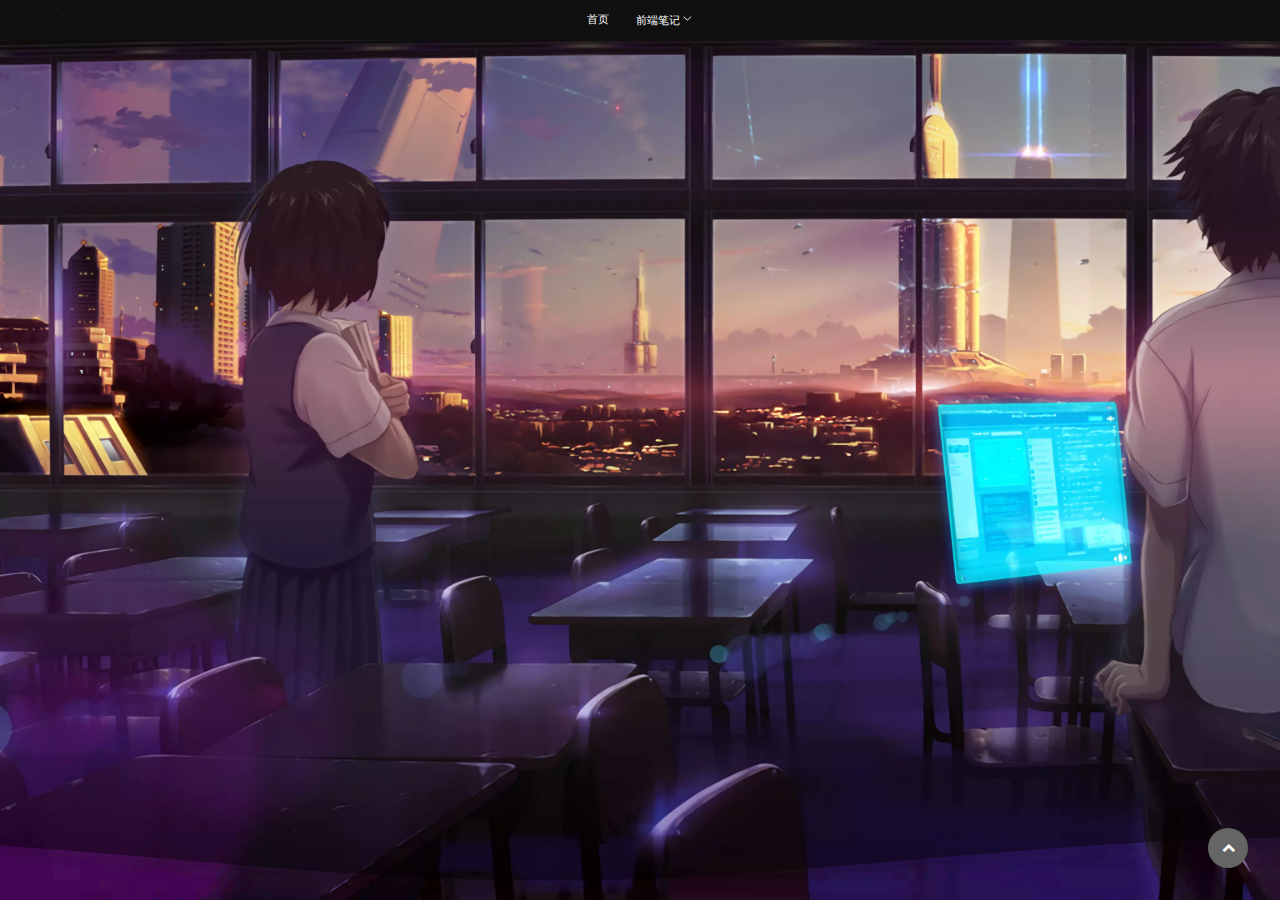
<file: index.html>
<!DOCTYPE html>
<html lang="en-US">
  <head>
    <meta charset="utf-8">
    <meta name="viewport" content="width=device-width,initial-scale=1">
    <title>博客小站</title>
    <meta name="generator" content="VuePress 1.9.10">
    <link rel="icon" href="/assets/icon/favicon.ico">
    <meta name="description" content="Just write about feelings">
    
    <link rel="preload" href="/assets/css/0.styles.a4a23452.css" as="style"><link rel="preload" href="/assets/js/app.76fd0f98.js" as="script"><link rel="preload" href="/assets/js/1.d3b2eacc.js" as="script"><link rel="preload" href="/assets/js/2.af84dfee.js" as="script"><link rel="prefetch" href="/assets/js/10.38d06403.js"><link rel="prefetch" href="/assets/js/11.c350db38.js"><link rel="prefetch" href="/assets/js/12.1d462f45.js"><link rel="prefetch" href="/assets/js/13.8e670d8b.js"><link rel="prefetch" href="/assets/js/14.0d93bdb6.js"><link rel="prefetch" href="/assets/js/15.8580262d.js"><link rel="prefetch" href="/assets/js/16.d856e5f4.js"><link rel="prefetch" href="/assets/js/17.7c8e15d9.js"><link rel="prefetch" href="/assets/js/18.b5f8c251.js"><link rel="prefetch" href="/assets/js/19.66afdda5.js"><link rel="prefetch" href="/assets/js/20.096693fd.js"><link rel="prefetch" href="/assets/js/21.02798515.js"><link rel="prefetch" href="/assets/js/22.eaf46649.js"><link rel="prefetch" href="/assets/js/23.ebeaed36.js"><link rel="prefetch" href="/assets/js/24.6c245452.js"><link rel="prefetch" href="/assets/js/3.6fb81e23.js"><link rel="prefetch" href="/assets/js/5.8eb37b42.js"><link rel="prefetch" href="/assets/js/6.39ba5ed3.js"><link rel="prefetch" href="/assets/js/7.678e0678.js"><link rel="prefetch" href="/assets/js/8.c1e32ea0.js"><link rel="prefetch" href="/assets/js/9.2103df48.js">
    <link rel="stylesheet" href="/assets/css/0.styles.a4a23452.css">
  </head>
  <body>
    <div id="app" data-server-rendered="true"><div class="theme-container" data-v-052f55b9><div class="d-header" data-v-7119b065 data-v-052f55b9><div class="container" data-v-7119b065><div class="d-text-ani" data-v-3db5f0b1 data-v-7119b065><div class="stage" data-v-3db5f0b1><div class="wrapper" data-v-3db5f0b1><div class="slash" data-v-3db5f0b1></div> <div class="sides" data-v-3db5f0b1><div class="side" data-v-3db5f0b1></div> <div class="side" data-v-3db5f0b1></div> <div class="side" data-v-3db5f0b1></div> <div class="side" data-v-3db5f0b1></div></div> <div class="text" data-v-3db5f0b1><div class="text--backing" data-v-3db5f0b1>welcome</div> <div class="text--left" data-v-3db5f0b1><div class="inner" data-v-3db5f0b1>welcome</div></div> <div class="text--right" data-v-3db5f0b1><div class="inner" data-v-3db5f0b1>welcome</div></div></div></div></div></div> <div class="nav-container" data-v-7119b065><div class="nav-item" data-v-7119b065><a href="/" aria-current="page" class="router-link-exact-active router-link-active" data-v-7119b065>首页</a></div><div id="nav_dropdown_前端笔记" class="nav-item nav-item-dropdown" data-v-7119b065><span data-v-7119b065>前端笔记</span> <svg viewBox="0 0 1024 1024" xmlns="http://www.w3.org/2000/svg" data-v-7119b065><path fill="currentColor" d="M831.872 340.864 512 652.672 192.128 340.864a30.592 30.592 0 0 0-42.752 0 29.12 29.12 0 0 0 0 41.6L489.664 714.24a32 32 0 0 0 44.672 0l340.288-331.712a29.12 29.12 0 0 0 0-41.728 30.592 30.592 0 0 0-42.752 0z" data-v-7119b065></path></svg> <div class="nav-item-options" style="display:none;" data-v-7119b065><p class="option-item" data-v-7119b065>JS</p><p class="option-item" data-v-7119b065>CSS</p><p class="option-item" data-v-7119b065>VUE</p></div></div></div> <div class="right-area" data-v-7119b065></div></div></div> <!----> <div class="d-home" style="background:url(/assets/img/bg.webp) no-repeat;" data-v-848ad95c data-v-052f55b9><div class="cloud" data-v-848ad95c><svg viewBox="0 24 150 28" preserveAspectRatio="none" shape-rendering="auto" class="waves" data-v-848ad95c><defs data-v-848ad95c><path id="gentle-wave" d="M-160 44c30 0 58-18 88-18s 58 18 88 18 58-18 88-18 58 18 88 18 v44h-352z" fill="white" data-v-848ad95c></path></defs> <g class="parallax" data-v-848ad95c><use xlink:href="#gentle-wave" x="48" y="0" opacity="0.7" data-v-848ad95c><path id="gentle-wave" d="M-160 44c30 0 58-18 88-18s 58 18 88 18 58-18 88-18 58 18 88 18 v44h-352z" fill="white" data-v-848ad95c></path></use> <use xlink:href="#gentle-wave" x="48" y="3" opacity="0.5" data-v-848ad95c><path id="gentle-wave" d="M-160 44c30 0 58-18 88-18s 58 18 88 18 58-18 88-18 58 18 88 18 v44h-352z" fill="white" data-v-848ad95c></path></use> <use xlink:href="#gentle-wave" x="48" y="5" opacity="0.3" data-v-848ad95c><path id="gentle-wave" d="M-160 44c30 0 58-18 88-18s 58 18 88 18 58-18 88-18 58 18 88 18 v44h-352z" fill="white" data-v-848ad95c></path></use> <use xlink:href="#gentle-wave" x="48" y="7" data-v-848ad95c><path id="gentle-wave" d="M-160 44c30 0 58-18 88-18s 58 18 88 18 58-18 88-18 58 18 88 18 v44h-352z" fill="white" data-v-848ad95c></path></use></g></svg></div></div> <!----> <div class="d-to-top" data-v-4d53564f data-v-052f55b9><i aria-hidden="true" class="fa fa-chevron-up" data-v-4d53564f></i></div></div><div class="global-ui"></div></div>
    <script src="/assets/js/app.76fd0f98.js" defer></script><script src="/assets/js/1.d3b2eacc.js" defer></script><script src="/assets/js/2.af84dfee.js" defer></script>
  </body>
</html>
</file>
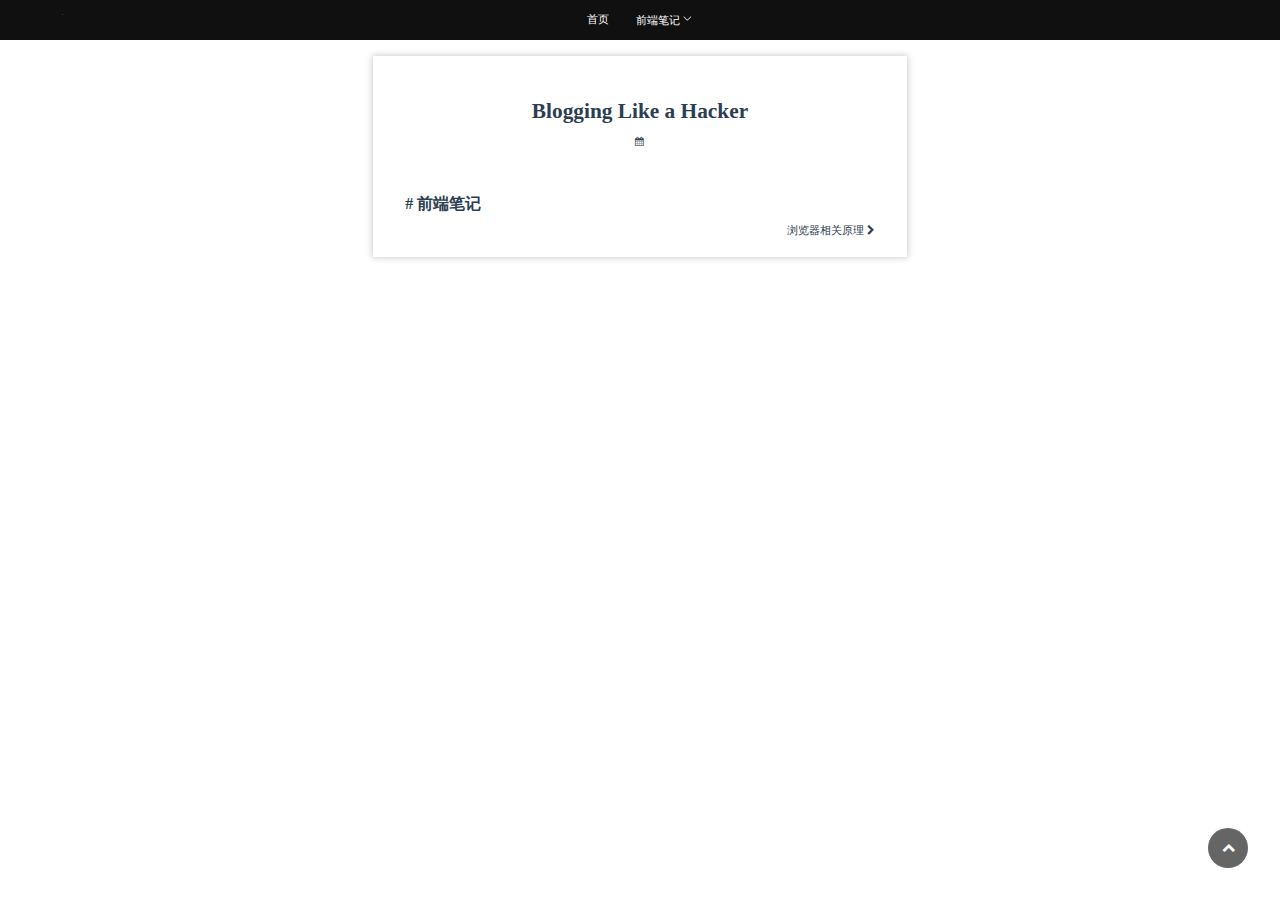
<file: frontend/index.html>
<!DOCTYPE html>
<html lang="en-US">
  <head>
    <meta charset="utf-8">
    <meta name="viewport" content="width=device-width,initial-scale=1">
    <title>Blogging Like a Hacker | 博客小站</title>
    <meta name="generator" content="VuePress 1.9.10">
    <link rel="icon" href="/assets/icon/favicon.ico">
    <meta name="description" content="Just write about feelings">
    
    <link rel="preload" href="/assets/css/0.styles.a4a23452.css" as="style"><link rel="preload" href="/assets/js/app.76fd0f98.js" as="script"><link rel="preload" href="/assets/js/1.d3b2eacc.js" as="script"><link rel="preload" href="/assets/js/2.af84dfee.js" as="script"><link rel="preload" href="/assets/js/3.6fb81e23.js" as="script"><link rel="preload" href="/assets/js/20.096693fd.js" as="script"><link rel="prefetch" href="/assets/js/10.38d06403.js"><link rel="prefetch" href="/assets/js/11.c350db38.js"><link rel="prefetch" href="/assets/js/12.1d462f45.js"><link rel="prefetch" href="/assets/js/13.8e670d8b.js"><link rel="prefetch" href="/assets/js/14.0d93bdb6.js"><link rel="prefetch" href="/assets/js/15.8580262d.js"><link rel="prefetch" href="/assets/js/16.d856e5f4.js"><link rel="prefetch" href="/assets/js/17.7c8e15d9.js"><link rel="prefetch" href="/assets/js/18.b5f8c251.js"><link rel="prefetch" href="/assets/js/19.66afdda5.js"><link rel="prefetch" href="/assets/js/21.02798515.js"><link rel="prefetch" href="/assets/js/22.eaf46649.js"><link rel="prefetch" href="/assets/js/23.ebeaed36.js"><link rel="prefetch" href="/assets/js/24.6c245452.js"><link rel="prefetch" href="/assets/js/5.8eb37b42.js"><link rel="prefetch" href="/assets/js/6.39ba5ed3.js"><link rel="prefetch" href="/assets/js/7.678e0678.js"><link rel="prefetch" href="/assets/js/8.c1e32ea0.js"><link rel="prefetch" href="/assets/js/9.2103df48.js">
    <link rel="stylesheet" href="/assets/css/0.styles.a4a23452.css">
  </head>
  <body>
    <div id="app" data-server-rendered="true"><div class="theme-container" data-v-052f55b9><div class="d-header" data-v-7119b065 data-v-052f55b9><div class="container" data-v-7119b065><div class="d-text-ani" data-v-3db5f0b1 data-v-7119b065><div class="stage" data-v-3db5f0b1><div class="wrapper" data-v-3db5f0b1><div class="slash" data-v-3db5f0b1></div> <div class="sides" data-v-3db5f0b1><div class="side" data-v-3db5f0b1></div> <div class="side" data-v-3db5f0b1></div> <div class="side" data-v-3db5f0b1></div> <div class="side" data-v-3db5f0b1></div></div> <div class="text" data-v-3db5f0b1><div class="text--backing" data-v-3db5f0b1>welcome</div> <div class="text--left" data-v-3db5f0b1><div class="inner" data-v-3db5f0b1>welcome</div></div> <div class="text--right" data-v-3db5f0b1><div class="inner" data-v-3db5f0b1>welcome</div></div></div></div></div></div> <div class="nav-container" data-v-7119b065><div class="nav-item" data-v-7119b065><a href="/" class="router-link-active" data-v-7119b065>首页</a></div><div id="nav_dropdown_前端笔记" class="nav-item nav-item-dropdown" data-v-7119b065><span data-v-7119b065>前端笔记</span> <svg viewBox="0 0 1024 1024" xmlns="http://www.w3.org/2000/svg" data-v-7119b065><path fill="currentColor" d="M831.872 340.864 512 652.672 192.128 340.864a30.592 30.592 0 0 0-42.752 0 29.12 29.12 0 0 0 0 41.6L489.664 714.24a32 32 0 0 0 44.672 0l340.288-331.712a29.12 29.12 0 0 0 0-41.728 30.592 30.592 0 0 0-42.752 0z" data-v-7119b065></path></svg> <div class="nav-item-options" style="display:none;" data-v-7119b065><p class="option-item" data-v-7119b065>JS</p><p class="option-item" data-v-7119b065>CSS</p><p class="option-item" data-v-7119b065>VUE</p></div></div></div> <div class="right-area" data-v-7119b065></div></div></div> <!----> <div class="d-wrapper" data-v-5c8e2a57 data-v-052f55b9><div class="content-wrapper" data-v-5c8e2a57><div class="d-article" data-v-607df124 data-v-052f55b9><div class="article-info" data-v-607df124><h1 data-v-607df124>Blogging Like a Hacker</h1> <p class="time-container" data-v-607df124><i aria-hidden="true" class="fa fa-calendar" data-v-607df124></i> <span data-v-607df124></span></p> <div class="d-article-info" data-v-71efe530 data-v-607df124><div class="categories" data-v-71efe530></div> <div class="tags" data-v-71efe530></div></div></div> <div class="content__default" data-v-607df124><h2 id="前端笔记"><a href="#前端笔记" class="header-anchor">#</a> 前端笔记</h2></div> <div class="d-prev-next" data-v-5c1060bc data-v-607df124><div class="prev" data-v-5c1060bc><!----></div> <div class="next" data-v-5c1060bc><a href="/frontend/Browser.html" data-v-5c1060bc><span data-v-5c1060bc>浏览器相关原理</span> <i aria-hidden="true" class="fa fa-chevron-right" data-v-5c1060bc></i></a></div></div></div></div></div> <!----> <div class="d-to-top" data-v-4d53564f data-v-052f55b9><i aria-hidden="true" class="fa fa-chevron-up" data-v-4d53564f></i></div></div><div class="global-ui"></div></div>
    <script src="/assets/js/app.76fd0f98.js" defer></script><script src="/assets/js/1.d3b2eacc.js" defer></script><script src="/assets/js/2.af84dfee.js" defer></script><script src="/assets/js/3.6fb81e23.js" defer></script><script src="/assets/js/20.096693fd.js" defer></script>
  </body>
</html>
</file>
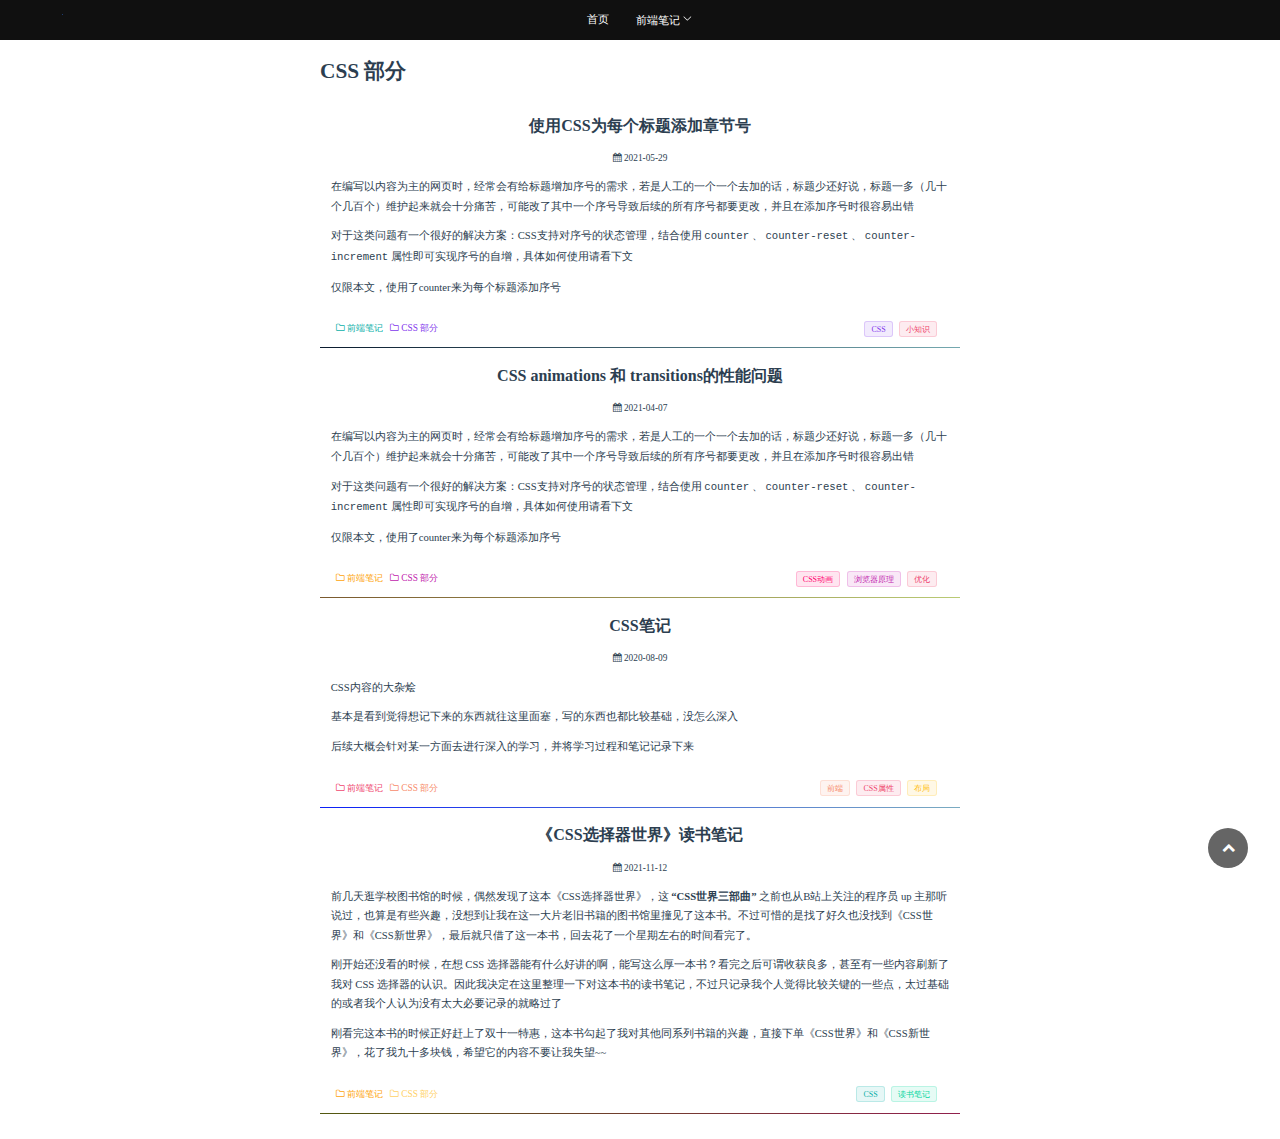
<file: frontend/css/index.html>
<!DOCTYPE html>
<html lang="en-US">
  <head>
    <meta charset="utf-8">
    <meta name="viewport" content="width=device-width,initial-scale=1">
    <title>CSS 部分 | 博客小站</title>
    <meta name="generator" content="VuePress 1.9.10">
    <link rel="icon" href="/assets/icon/favicon.ico">
    <meta name="description" content="Just write about feelings">
    
    <link rel="preload" href="/assets/css/0.styles.a4a23452.css" as="style"><link rel="preload" href="/assets/js/app.76fd0f98.js" as="script"><link rel="preload" href="/assets/js/1.d3b2eacc.js" as="script"><link rel="preload" href="/assets/js/2.af84dfee.js" as="script"><link rel="preload" href="/assets/js/19.66afdda5.js" as="script"><link rel="preload" href="/assets/js/3.6fb81e23.js" as="script"><link rel="preload" href="/assets/js/18.b5f8c251.js" as="script"><link rel="preload" href="/assets/js/17.7c8e15d9.js" as="script"><link rel="preload" href="/assets/js/22.eaf46649.js" as="script"><link rel="prefetch" href="/assets/js/10.38d06403.js"><link rel="prefetch" href="/assets/js/11.c350db38.js"><link rel="prefetch" href="/assets/js/12.1d462f45.js"><link rel="prefetch" href="/assets/js/13.8e670d8b.js"><link rel="prefetch" href="/assets/js/14.0d93bdb6.js"><link rel="prefetch" href="/assets/js/15.8580262d.js"><link rel="prefetch" href="/assets/js/16.d856e5f4.js"><link rel="prefetch" href="/assets/js/20.096693fd.js"><link rel="prefetch" href="/assets/js/21.02798515.js"><link rel="prefetch" href="/assets/js/23.ebeaed36.js"><link rel="prefetch" href="/assets/js/24.6c245452.js"><link rel="prefetch" href="/assets/js/5.8eb37b42.js"><link rel="prefetch" href="/assets/js/6.39ba5ed3.js"><link rel="prefetch" href="/assets/js/7.678e0678.js"><link rel="prefetch" href="/assets/js/8.c1e32ea0.js"><link rel="prefetch" href="/assets/js/9.2103df48.js">
    <link rel="stylesheet" href="/assets/css/0.styles.a4a23452.css">
  </head>
  <body>
    <div id="app" data-server-rendered="true"><div class="theme-container" data-v-052f55b9><div class="d-header" data-v-7119b065 data-v-052f55b9><div class="container" data-v-7119b065><div class="d-text-ani" data-v-3db5f0b1 data-v-7119b065><div class="stage" data-v-3db5f0b1><div class="wrapper" data-v-3db5f0b1><div class="slash" data-v-3db5f0b1></div> <div class="sides" data-v-3db5f0b1><div class="side" data-v-3db5f0b1></div> <div class="side" data-v-3db5f0b1></div> <div class="side" data-v-3db5f0b1></div> <div class="side" data-v-3db5f0b1></div></div> <div class="text" data-v-3db5f0b1><div class="text--backing" data-v-3db5f0b1>welcome</div> <div class="text--left" data-v-3db5f0b1><div class="inner" data-v-3db5f0b1>welcome</div></div> <div class="text--right" data-v-3db5f0b1><div class="inner" data-v-3db5f0b1>welcome</div></div></div></div></div></div> <div class="nav-container" data-v-7119b065><div class="nav-item" data-v-7119b065><a href="/" class="router-link-active" data-v-7119b065>首页</a></div><div id="nav_dropdown_前端笔记" class="nav-item nav-item-dropdown" data-v-7119b065><span data-v-7119b065>前端笔记</span> <svg viewBox="0 0 1024 1024" xmlns="http://www.w3.org/2000/svg" data-v-7119b065><path fill="currentColor" d="M831.872 340.864 512 652.672 192.128 340.864a30.592 30.592 0 0 0-42.752 0 29.12 29.12 0 0 0 0 41.6L489.664 714.24a32 32 0 0 0 44.672 0l340.288-331.712a29.12 29.12 0 0 0 0-41.728 30.592 30.592 0 0 0-42.752 0z" data-v-7119b065></path></svg> <div class="nav-item-options" style="display:none;" data-v-7119b065><p class="option-item" data-v-7119b065>JS</p><p class="option-item" data-v-7119b065>CSS</p><p class="option-item" data-v-7119b065>VUE</p></div></div></div> <div class="right-area" data-v-7119b065></div></div></div> <!----> <div class="d-wrapper" data-v-5c8e2a57 data-v-052f55b9><div class="content-wrapper" data-v-5c8e2a57><div class="d-list" data-v-5f8d12ef data-v-052f55b9><h1 data-v-5f8d12ef>CSS 部分</h1> <div class="article-list" data-v-5f8d12ef><div class="article-info" style="border-image:linear-gradient(to right, #c9b710, #f590c3) 1;" data-v-5f8d12ef><h2 data-v-5f8d12ef><a href="/frontend/CSS_Counter.html" data-v-5f8d12ef>使用CSS为每个标题添加章节号</a></h2> <p class="time-container" data-v-5f8d12ef><i aria-hidden="true" class="fa fa-calendar" data-v-5f8d12ef></i> <span data-v-5f8d12ef>2021-05-29</span></p> <div class="content__abstract" data-v-5f8d12ef><p>在编写以内容为主的网页时，经常会有给标题增加序号的需求，若是人工的一个一个去加的话，标题少还好说，标题一多（几十个几百个）维护起来就会十分痛苦，可能改了其中一个序号导致后续的所有序号都要更改，并且在添加序号时很容易出错</p> <p>对于这类问题有一个很好的解决方案：CSS支持对序号的状态管理，结合使用 <code>counter</code> 、 <code>counter-reset</code> 、 <code>counter-increment</code> 属性即可实现序号的自增，具体如何使用请看下文</p> <blockquote><p>仅限本文，使用了counter来为每个标题添加序号</p></blockquote></div> <div class="d-article-info" data-v-71efe530 data-v-5f8d12ef><div class="categories" data-v-71efe530><div class="category-info" style="color:rgb(254, 164, 10);" data-v-71efe530><a href="/" class="router-link-active" data-v-71efe530><i aria-hidden="true" class="fa fa-folder-o" data-v-71efe530></i> <span data-v-71efe530>前端笔记</span></a></div><div class="category-info" style="color:rgb(6, 214, 160);" data-v-71efe530><a href="/frontend/css/" aria-current="page" class="router-link-exact-active router-link-active" data-v-71efe530><i aria-hidden="true" class="fa fa-folder-o" data-v-71efe530></i> <span data-v-71efe530>CSS 部分</span></a></div></div> <div class="tags" data-v-71efe530><div class="tag-info" style="background:rgb(69, 213, 146, .1);border-color:rgb(69, 213, 146, .2);color:rgb(69, 213, 146);" data-v-71efe530>
            CSS
        </div><div class="tag-info" style="background:rgb(58, 134, 255, .1);border-color:rgb(58, 134, 255, .2);color:rgb(58, 134, 255);" data-v-71efe530>
            小知识
        </div></div></div></div><div class="article-info" style="border-image:linear-gradient(to right, #fb126f, #a604df) 1;" data-v-5f8d12ef><h2 data-v-5f8d12ef><a href="/frontend/CSS_Animation.html" data-v-5f8d12ef>CSS animations 和 transitions的性能问题</a></h2> <p class="time-container" data-v-5f8d12ef><i aria-hidden="true" class="fa fa-calendar" data-v-5f8d12ef></i> <span data-v-5f8d12ef>2021-04-07</span></p> <div class="content__abstract" data-v-5f8d12ef><p>在编写以内容为主的网页时，经常会有给标题增加序号的需求，若是人工的一个一个去加的话，标题少还好说，标题一多（几十个几百个）维护起来就会十分痛苦，可能改了其中一个序号导致后续的所有序号都要更改，并且在添加序号时很容易出错</p> <p>对于这类问题有一个很好的解决方案：CSS支持对序号的状态管理，结合使用 <code>counter</code> 、 <code>counter-reset</code> 、 <code>counter-increment</code> 属性即可实现序号的自增，具体如何使用请看下文</p> <blockquote><p>仅限本文，使用了counter来为每个标题添加序号</p></blockquote></div> <div class="d-article-info" data-v-71efe530 data-v-5f8d12ef><div class="categories" data-v-71efe530><div class="category-info" style="color:rgb(58, 134, 255);" data-v-71efe530><a href="/" class="router-link-active" data-v-71efe530><i aria-hidden="true" class="fa fa-folder-o" data-v-71efe530></i> <span data-v-71efe530>前端笔记</span></a></div><div class="category-info" style="color:rgb(69, 213, 146);" data-v-71efe530><a href="/frontend/css/" aria-current="page" class="router-link-exact-active router-link-active" data-v-71efe530><i aria-hidden="true" class="fa fa-folder-o" data-v-71efe530></i> <span data-v-71efe530>CSS 部分</span></a></div></div> <div class="tags" data-v-71efe530><div class="tag-info" style="background:rgb(252, 112, 8, .1);border-color:rgb(252, 112, 8, .2);color:rgb(252, 112, 8);" data-v-71efe530>
            CSS动画
        </div><div class="tag-info" style="background:rgb(17, 138, 178, .1);border-color:rgb(17, 138, 178, .2);color:rgb(17, 138, 178);" data-v-71efe530>
            浏览器原理
        </div><div class="tag-info" style="background:rgb(12, 176, 169, .1);border-color:rgb(12, 176, 169, .2);color:rgb(12, 176, 169);" data-v-71efe530>
            优化
        </div></div></div></div><div class="article-info" style="border-image:linear-gradient(to right, #4b7e4c, #a9a2fe) 1;" data-v-5f8d12ef><h2 data-v-5f8d12ef><a href="/frontend/CSS.html" data-v-5f8d12ef>CSS笔记</a></h2> <p class="time-container" data-v-5f8d12ef><i aria-hidden="true" class="fa fa-calendar" data-v-5f8d12ef></i> <span data-v-5f8d12ef>2020-08-09</span></p> <div class="content__abstract" data-v-5f8d12ef><blockquote><p>CSS内容的大杂烩</p></blockquote> <p>基本是看到觉得想记下来的东西就往这里面塞，写的东西也都比较基础，没怎么深入</p> <p>后续大概会针对某一方面去进行深入的学习，并将学习过程和笔记记录下来</p></div> <div class="d-article-info" data-v-71efe530 data-v-5f8d12ef><div class="categories" data-v-71efe530><div class="category-info" style="color:rgb(58, 134, 255);" data-v-71efe530><a href="/" class="router-link-active" data-v-71efe530><i aria-hidden="true" class="fa fa-folder-o" data-v-71efe530></i> <span data-v-71efe530>前端笔记</span></a></div><div class="category-info" style="color:rgb(17, 138, 178);" data-v-71efe530><a href="/frontend/css/" aria-current="page" class="router-link-exact-active router-link-active" data-v-71efe530><i aria-hidden="true" class="fa fa-folder-o" data-v-71efe530></i> <span data-v-71efe530>CSS 部分</span></a></div></div> <div class="tags" data-v-71efe530><div class="tag-info" style="background:rgb(131, 56, 236, .1);border-color:rgb(131, 56, 236, .2);color:rgb(131, 56, 236);" data-v-71efe530>
            前端
        </div><div class="tag-info" style="background:rgb(95, 95, 246, .1);border-color:rgb(95, 95, 246, .2);color:rgb(95, 95, 246);" data-v-71efe530>
            CSS属性
        </div><div class="tag-info" style="background:rgb(131, 56, 236, .1);border-color:rgb(131, 56, 236, .2);color:rgb(131, 56, 236);" data-v-71efe530>
            布局
        </div></div></div></div><div class="article-info" style="border-image:linear-gradient(to right, #52b42d, #281183) 1;" data-v-5f8d12ef><h2 data-v-5f8d12ef><a href="/frontend/css_selector_world.html" data-v-5f8d12ef>《CSS选择器世界》读书笔记</a></h2> <p class="time-container" data-v-5f8d12ef><i aria-hidden="true" class="fa fa-calendar" data-v-5f8d12ef></i> <span data-v-5f8d12ef>2021-11-12</span></p> <div class="content__abstract" data-v-5f8d12ef><p>前几天逛学校图书馆的时候，偶然发现了这本《CSS选择器世界》，这 <strong>“CSS世界三部曲”</strong> 之前也从B站上关注的程序员 up 主那听说过，也算是有些兴趣，没想到让我在这一大片老旧书籍的图书馆里撞见了这本书。不过可惜的是找了好久也没找到《CSS世界》和《CSS新世界》，最后就只借了这一本书，回去花了一个星期左右的时间看完了。</p> <p>刚开始还没看的时候，在想 CSS 选择器能有什么好讲的啊，能写这么厚一本书？看完之后可谓收获良多，甚至有一些内容刷新了我对 CSS 选择器的认识。因此我决定在这里整理一下对这本书的读书笔记，不过只记录我个人觉得比较关键的一些点，太过基础的或者我个人认为没有太大必要记录的就略过了</p> <blockquote><p>刚看完这本书的时候正好赶上了双十一特惠，这本书勾起了我对其他同系列书籍的兴趣，直接下单《CSS世界》和《CSS新世界》，花了我九十多块钱，希望它的内容不要让我失望~~</p></blockquote></div> <div class="d-article-info" data-v-71efe530 data-v-5f8d12ef><div class="categories" data-v-71efe530><div class="category-info" style="color:rgb(131, 212, 131);" data-v-71efe530><a href="/" class="router-link-active" data-v-71efe530><i aria-hidden="true" class="fa fa-folder-o" data-v-71efe530></i> <span data-v-71efe530>前端笔记</span></a></div><div class="category-info" style="color:rgb(17, 138, 178);" data-v-71efe530><a href="/frontend/css/" aria-current="page" class="router-link-exact-active router-link-active" data-v-71efe530><i aria-hidden="true" class="fa fa-folder-o" data-v-71efe530></i> <span data-v-71efe530>CSS 部分</span></a></div></div> <div class="tags" data-v-71efe530><div class="tag-info" style="background:rgb(58, 134, 255, .1);border-color:rgb(58, 134, 255, .2);color:rgb(58, 134, 255);" data-v-71efe530>
            CSS
        </div><div class="tag-info" style="background:rgb(255, 190, 11, .1);border-color:rgb(255, 190, 11, .2);color:rgb(255, 190, 11);" data-v-71efe530>
            读书笔记
        </div></div></div></div></div></div></div></div> <!----> <div class="d-to-top" data-v-4d53564f data-v-052f55b9><i aria-hidden="true" class="fa fa-chevron-up" data-v-4d53564f></i></div></div><div class="global-ui"></div></div>
    <script src="/assets/js/app.76fd0f98.js" defer></script><script src="/assets/js/1.d3b2eacc.js" defer></script><script src="/assets/js/2.af84dfee.js" defer></script><script src="/assets/js/19.66afdda5.js" defer></script><script src="/assets/js/3.6fb81e23.js" defer></script><script src="/assets/js/18.b5f8c251.js" defer></script><script src="/assets/js/17.7c8e15d9.js" defer></script><script src="/assets/js/22.eaf46649.js" defer></script>
  </body>
</html>
</file>
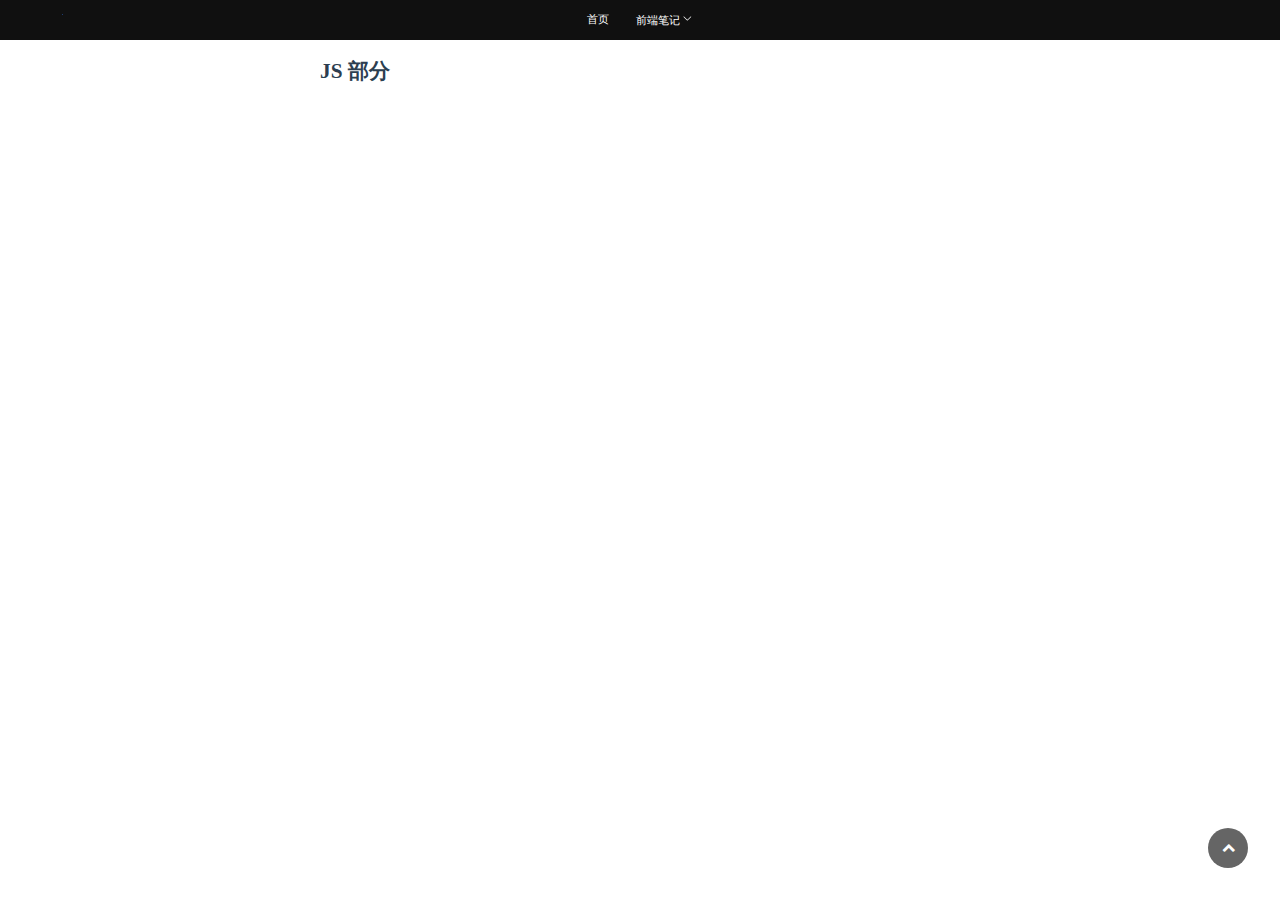
<file: frontend/js/index.html>
<!DOCTYPE html>
<html lang="en-US">
  <head>
    <meta charset="utf-8">
    <meta name="viewport" content="width=device-width,initial-scale=1">
    <title>JS 部分 | 博客小站</title>
    <meta name="generator" content="VuePress 1.9.10">
    <link rel="icon" href="/assets/icon/favicon.ico">
    <meta name="description" content="Just write about feelings">
    
    <link rel="preload" href="/assets/css/0.styles.a4a23452.css" as="style"><link rel="preload" href="/assets/js/app.76fd0f98.js" as="script"><link rel="preload" href="/assets/js/1.d3b2eacc.js" as="script"><link rel="preload" href="/assets/js/2.af84dfee.js" as="script"><link rel="prefetch" href="/assets/js/10.38d06403.js"><link rel="prefetch" href="/assets/js/11.c350db38.js"><link rel="prefetch" href="/assets/js/12.1d462f45.js"><link rel="prefetch" href="/assets/js/13.8e670d8b.js"><link rel="prefetch" href="/assets/js/14.0d93bdb6.js"><link rel="prefetch" href="/assets/js/15.8580262d.js"><link rel="prefetch" href="/assets/js/16.d856e5f4.js"><link rel="prefetch" href="/assets/js/17.7c8e15d9.js"><link rel="prefetch" href="/assets/js/18.b5f8c251.js"><link rel="prefetch" href="/assets/js/19.66afdda5.js"><link rel="prefetch" href="/assets/js/20.096693fd.js"><link rel="prefetch" href="/assets/js/21.02798515.js"><link rel="prefetch" href="/assets/js/22.eaf46649.js"><link rel="prefetch" href="/assets/js/23.ebeaed36.js"><link rel="prefetch" href="/assets/js/24.6c245452.js"><link rel="prefetch" href="/assets/js/3.6fb81e23.js"><link rel="prefetch" href="/assets/js/5.8eb37b42.js"><link rel="prefetch" href="/assets/js/6.39ba5ed3.js"><link rel="prefetch" href="/assets/js/7.678e0678.js"><link rel="prefetch" href="/assets/js/8.c1e32ea0.js"><link rel="prefetch" href="/assets/js/9.2103df48.js">
    <link rel="stylesheet" href="/assets/css/0.styles.a4a23452.css">
  </head>
  <body>
    <div id="app" data-server-rendered="true"><div class="theme-container" data-v-052f55b9><div class="d-header" data-v-7119b065 data-v-052f55b9><div class="container" data-v-7119b065><div class="d-text-ani" data-v-3db5f0b1 data-v-7119b065><div class="stage" data-v-3db5f0b1><div class="wrapper" data-v-3db5f0b1><div class="slash" data-v-3db5f0b1></div> <div class="sides" data-v-3db5f0b1><div class="side" data-v-3db5f0b1></div> <div class="side" data-v-3db5f0b1></div> <div class="side" data-v-3db5f0b1></div> <div class="side" data-v-3db5f0b1></div></div> <div class="text" data-v-3db5f0b1><div class="text--backing" data-v-3db5f0b1>welcome</div> <div class="text--left" data-v-3db5f0b1><div class="inner" data-v-3db5f0b1>welcome</div></div> <div class="text--right" data-v-3db5f0b1><div class="inner" data-v-3db5f0b1>welcome</div></div></div></div></div></div> <div class="nav-container" data-v-7119b065><div class="nav-item" data-v-7119b065><a href="/" class="router-link-active" data-v-7119b065>首页</a></div><div id="nav_dropdown_前端笔记" class="nav-item nav-item-dropdown" data-v-7119b065><span data-v-7119b065>前端笔记</span> <svg viewBox="0 0 1024 1024" xmlns="http://www.w3.org/2000/svg" data-v-7119b065><path fill="currentColor" d="M831.872 340.864 512 652.672 192.128 340.864a30.592 30.592 0 0 0-42.752 0 29.12 29.12 0 0 0 0 41.6L489.664 714.24a32 32 0 0 0 44.672 0l340.288-331.712a29.12 29.12 0 0 0 0-41.728 30.592 30.592 0 0 0-42.752 0z" data-v-7119b065></path></svg> <div class="nav-item-options" style="display:none;" data-v-7119b065><p class="option-item" data-v-7119b065>JS</p><p class="option-item" data-v-7119b065>CSS</p><p class="option-item" data-v-7119b065>VUE</p></div></div></div> <div class="right-area" data-v-7119b065></div></div></div> <!----> <div class="d-wrapper" data-v-5c8e2a57 data-v-052f55b9><div class="content-wrapper" data-v-5c8e2a57><div class="d-list" data-v-5f8d12ef data-v-052f55b9><h1 data-v-5f8d12ef>JS 部分</h1> <div class="article-list" data-v-5f8d12ef></div></div></div></div> <!----> <div class="d-to-top" data-v-4d53564f data-v-052f55b9><i aria-hidden="true" class="fa fa-chevron-up" data-v-4d53564f></i></div></div><div class="global-ui"></div></div>
    <script src="/assets/js/app.76fd0f98.js" defer></script><script src="/assets/js/1.d3b2eacc.js" defer></script><script src="/assets/js/2.af84dfee.js" defer></script>
  </body>
</html>
</file>
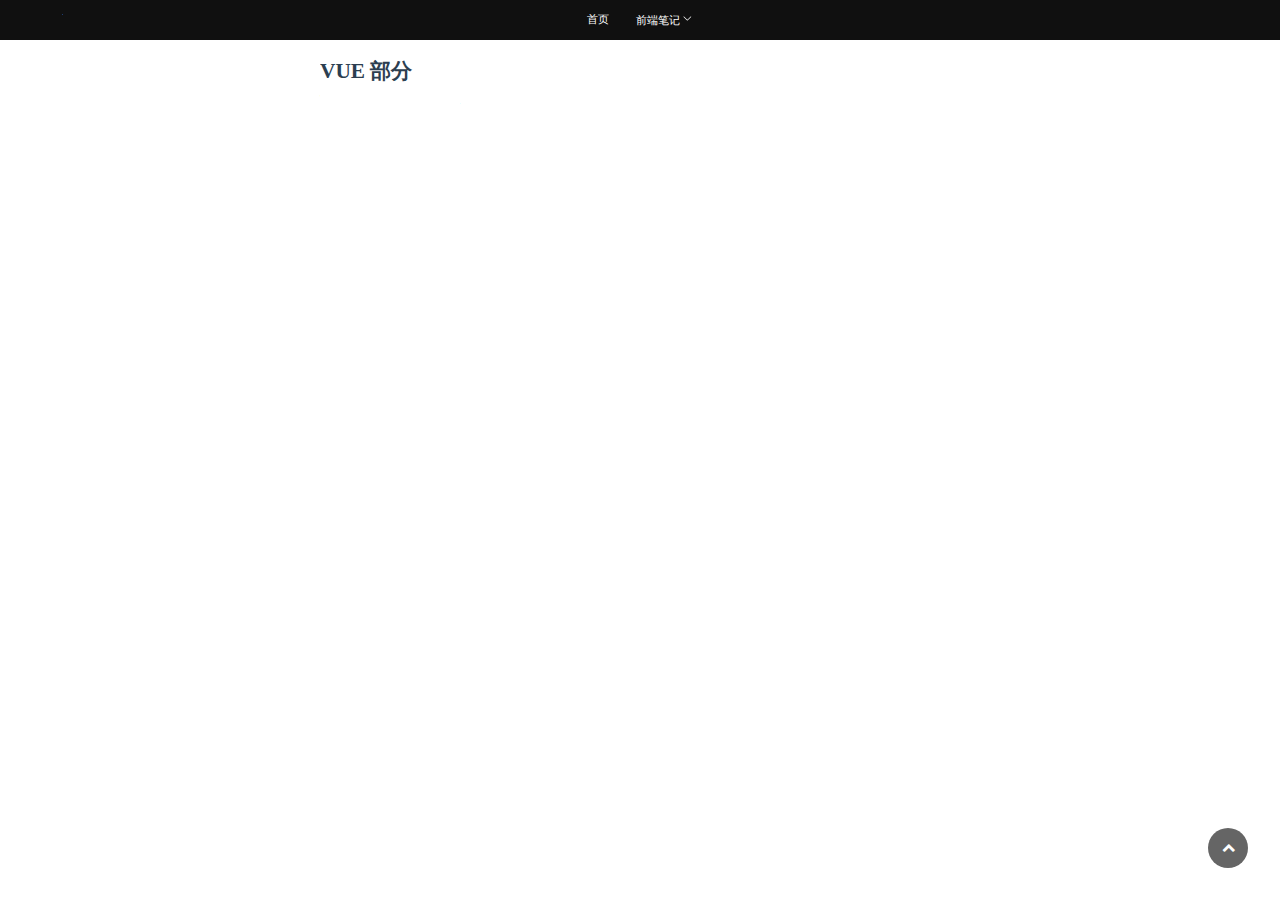
<file: frontend/vue/index.html>
<!DOCTYPE html>
<html lang="en-US">
  <head>
    <meta charset="utf-8">
    <meta name="viewport" content="width=device-width,initial-scale=1">
    <title>VUE 部分 | 博客小站</title>
    <meta name="generator" content="VuePress 1.9.10">
    <link rel="icon" href="/assets/icon/favicon.ico">
    <meta name="description" content="Just write about feelings">
    
    <link rel="preload" href="/assets/css/0.styles.a4a23452.css" as="style"><link rel="preload" href="/assets/js/app.76fd0f98.js" as="script"><link rel="preload" href="/assets/js/1.d3b2eacc.js" as="script"><link rel="preload" href="/assets/js/2.af84dfee.js" as="script"><link rel="prefetch" href="/assets/js/10.38d06403.js"><link rel="prefetch" href="/assets/js/11.c350db38.js"><link rel="prefetch" href="/assets/js/12.1d462f45.js"><link rel="prefetch" href="/assets/js/13.8e670d8b.js"><link rel="prefetch" href="/assets/js/14.0d93bdb6.js"><link rel="prefetch" href="/assets/js/15.8580262d.js"><link rel="prefetch" href="/assets/js/16.d856e5f4.js"><link rel="prefetch" href="/assets/js/17.7c8e15d9.js"><link rel="prefetch" href="/assets/js/18.b5f8c251.js"><link rel="prefetch" href="/assets/js/19.66afdda5.js"><link rel="prefetch" href="/assets/js/20.096693fd.js"><link rel="prefetch" href="/assets/js/21.02798515.js"><link rel="prefetch" href="/assets/js/22.eaf46649.js"><link rel="prefetch" href="/assets/js/23.ebeaed36.js"><link rel="prefetch" href="/assets/js/24.6c245452.js"><link rel="prefetch" href="/assets/js/3.6fb81e23.js"><link rel="prefetch" href="/assets/js/5.8eb37b42.js"><link rel="prefetch" href="/assets/js/6.39ba5ed3.js"><link rel="prefetch" href="/assets/js/7.678e0678.js"><link rel="prefetch" href="/assets/js/8.c1e32ea0.js"><link rel="prefetch" href="/assets/js/9.2103df48.js">
    <link rel="stylesheet" href="/assets/css/0.styles.a4a23452.css">
  </head>
  <body>
    <div id="app" data-server-rendered="true"><div class="theme-container" data-v-052f55b9><div class="d-header" data-v-7119b065 data-v-052f55b9><div class="container" data-v-7119b065><div class="d-text-ani" data-v-3db5f0b1 data-v-7119b065><div class="stage" data-v-3db5f0b1><div class="wrapper" data-v-3db5f0b1><div class="slash" data-v-3db5f0b1></div> <div class="sides" data-v-3db5f0b1><div class="side" data-v-3db5f0b1></div> <div class="side" data-v-3db5f0b1></div> <div class="side" data-v-3db5f0b1></div> <div class="side" data-v-3db5f0b1></div></div> <div class="text" data-v-3db5f0b1><div class="text--backing" data-v-3db5f0b1>welcome</div> <div class="text--left" data-v-3db5f0b1><div class="inner" data-v-3db5f0b1>welcome</div></div> <div class="text--right" data-v-3db5f0b1><div class="inner" data-v-3db5f0b1>welcome</div></div></div></div></div></div> <div class="nav-container" data-v-7119b065><div class="nav-item" data-v-7119b065><a href="/" class="router-link-active" data-v-7119b065>首页</a></div><div id="nav_dropdown_前端笔记" class="nav-item nav-item-dropdown" data-v-7119b065><span data-v-7119b065>前端笔记</span> <svg viewBox="0 0 1024 1024" xmlns="http://www.w3.org/2000/svg" data-v-7119b065><path fill="currentColor" d="M831.872 340.864 512 652.672 192.128 340.864a30.592 30.592 0 0 0-42.752 0 29.12 29.12 0 0 0 0 41.6L489.664 714.24a32 32 0 0 0 44.672 0l340.288-331.712a29.12 29.12 0 0 0 0-41.728 30.592 30.592 0 0 0-42.752 0z" data-v-7119b065></path></svg> <div class="nav-item-options" style="display:none;" data-v-7119b065><p class="option-item" data-v-7119b065>JS</p><p class="option-item" data-v-7119b065>CSS</p><p class="option-item" data-v-7119b065>VUE</p></div></div></div> <div class="right-area" data-v-7119b065></div></div></div> <!----> <div class="d-wrapper" data-v-5c8e2a57 data-v-052f55b9><div class="content-wrapper" data-v-5c8e2a57><div class="d-list" data-v-5f8d12ef data-v-052f55b9><h1 data-v-5f8d12ef>VUE 部分</h1> <div class="article-list" data-v-5f8d12ef></div></div></div></div> <!----> <div class="d-to-top" data-v-4d53564f data-v-052f55b9><i aria-hidden="true" class="fa fa-chevron-up" data-v-4d53564f></i></div></div><div class="global-ui"></div></div>
    <script src="/assets/js/app.76fd0f98.js" defer></script><script src="/assets/js/1.d3b2eacc.js" defer></script><script src="/assets/js/2.af84dfee.js" defer></script>
  </body>
</html>
</file>
<file: assets/css/0.styles.a4a23452.css>
/*!
 *  Font Awesome 4.7.0 by @davegandy - http://fontawesome.io - @fontawesome
 *  License - http://fontawesome.io/license (Font: SIL OFL 1.1, CSS: MIT License)
 */@font-face{font-family:FontAwesome;src:url(/assets/fonts/fontawesome-webfont.674f50d2.eot);src:url(/assets/fonts/fontawesome-webfont.674f50d2.eot?#iefix&v=4.7.0) format("embedded-opentype"),url(/assets/fonts/fontawesome-webfont.af7ae505.woff2) format("woff2"),url(/assets/fonts/fontawesome-webfont.fee66e71.woff) format("woff"),url(/assets/fonts/fontawesome-webfont.b06871f2.ttf) format("truetype"),url(/assets/img/fontawesome-webfont.912ec66d.svg#fontawesomeregular) format("svg");font-weight:400;font-style:normal}.fa{display:inline-block;font:normal normal normal 14px/1 FontAwesome;font-size:inherit;text-rendering:auto;-webkit-font-smoothing:antialiased;-moz-osx-font-smoothing:grayscale}.fa-lg{font-size:1.33333333em;line-height:.75em;vertical-align:-15%}.fa-2x{font-size:2em}.fa-3x{font-size:3em}.fa-4x{font-size:4em}.fa-5x{font-size:5em}.fa-fw{width:1.28571429em;text-align:center}.fa-ul{padding-left:0;margin-left:2.14285714em;list-style-type:none}.fa-ul>li{position:relative}.fa-li{position:absolute;left:-2.14285714em;width:2.14285714em;top:.14285714em;text-align:center}.fa-li.fa-lg{left:-1.85714286em}.fa-border{padding:.2em .25em .15em;border:.08em solid #eee;border-radius:.1em}.fa-pull-left{float:left}.fa-pull-right{float:right}.fa.fa-pull-left{margin-right:.3em}.fa.fa-pull-right{margin-left:.3em}.pull-right{float:right}.pull-left{float:left}.fa.pull-left{margin-right:.3em}.fa.pull-right{margin-left:.3em}.fa-spin{animation:fa-spin 2s linear infinite}.fa-pulse{animation:fa-spin 1s steps(8) infinite}@keyframes fa-spin{0%{transform:rotate(0deg)}to{transform:rotate(359deg)}}.fa-rotate-90{-ms-filter:"progid:DXImageTransform.Microsoft.BasicImage(rotation=1)";transform:rotate(90deg)}.fa-rotate-180{-ms-filter:"progid:DXImageTransform.Microsoft.BasicImage(rotation=2)";transform:rotate(180deg)}.fa-rotate-270{-ms-filter:"progid:DXImageTransform.Microsoft.BasicImage(rotation=3)";transform:rotate(270deg)}.fa-flip-horizontal{-ms-filter:"progid:DXImageTransform.Microsoft.BasicImage(rotation=0, mirror=1)";transform:scaleX(-1)}.fa-flip-vertical{-ms-filter:"progid:DXImageTransform.Microsoft.BasicImage(rotation=2, mirror=1)";transform:scaleY(-1)}:root .fa-flip-horizontal,:root .fa-flip-vertical,:root .fa-rotate-90,:root .fa-rotate-180,:root .fa-rotate-270{filter:none}.fa-stack{position:relative;display:inline-block;width:2em;height:2em;line-height:2em;vertical-align:middle}.fa-stack-1x,.fa-stack-2x{position:absolute;left:0;width:100%;text-align:center}.fa-stack-1x{line-height:inherit}.fa-stack-2x{font-size:2em}.fa-inverse{color:#fff}.fa-glass:before{content:"\f000"}.fa-music:before{content:"\f001"}.fa-search:before{content:"\f002"}.fa-envelope-o:before{content:"\f003"}.fa-heart:before{content:"\f004"}.fa-star:before{content:"\f005"}.fa-star-o:before{content:"\f006"}.fa-user:before{content:"\f007"}.fa-film:before{content:"\f008"}.fa-th-large:before{content:"\f009"}.fa-th:before{content:"\f00a"}.fa-th-list:before{content:"\f00b"}.fa-check:before{content:"\f00c"}.fa-close:before,.fa-remove:before,.fa-times:before{content:"\f00d"}.fa-search-plus:before{content:"\f00e"}.fa-search-minus:before{content:"\f010"}.fa-power-off:before{content:"\f011"}.fa-signal:before{content:"\f012"}.fa-cog:before,.fa-gear:before{content:"\f013"}.fa-trash-o:before{content:"\f014"}.fa-home:before{content:"\f015"}.fa-file-o:before{content:"\f016"}.fa-clock-o:before{content:"\f017"}.fa-road:before{content:"\f018"}.fa-download:before{content:"\f019"}.fa-arrow-circle-o-down:before{content:"\f01a"}.fa-arrow-circle-o-up:before{content:"\f01b"}.fa-inbox:before{content:"\f01c"}.fa-play-circle-o:before{content:"\f01d"}.fa-repeat:before,.fa-rotate-right:before{content:"\f01e"}.fa-refresh:before{content:"\f021"}.fa-list-alt:before{content:"\f022"}.fa-lock:before{content:"\f023"}.fa-flag:before{content:"\f024"}.fa-headphones:before{content:"\f025"}.fa-volume-off:before{content:"\f026"}.fa-volume-down:before{content:"\f027"}.fa-volume-up:before{content:"\f028"}.fa-qrcode:before{content:"\f029"}.fa-barcode:before{content:"\f02a"}.fa-tag:before{content:"\f02b"}.fa-tags:before{content:"\f02c"}.fa-book:before{content:"\f02d"}.fa-bookmark:before{content:"\f02e"}.fa-print:before{content:"\f02f"}.fa-camera:before{content:"\f030"}.fa-font:before{content:"\f031"}.fa-bold:before{content:"\f032"}.fa-italic:before{content:"\f033"}.fa-text-height:before{content:"\f034"}.fa-text-width:before{content:"\f035"}.fa-align-left:before{content:"\f036"}.fa-align-center:before{content:"\f037"}.fa-align-right:before{content:"\f038"}.fa-align-justify:before{content:"\f039"}.fa-list:before{content:"\f03a"}.fa-dedent:before,.fa-outdent:before{content:"\f03b"}.fa-indent:before{content:"\f03c"}.fa-video-camera:before{content:"\f03d"}.fa-image:before,.fa-photo:before,.fa-picture-o:before{content:"\f03e"}.fa-pencil:before{content:"\f040"}.fa-map-marker:before{content:"\f041"}.fa-adjust:before{content:"\f042"}.fa-tint:before{content:"\f043"}.fa-edit:before,.fa-pencil-square-o:before{content:"\f044"}.fa-share-square-o:before{content:"\f045"}.fa-check-square-o:before{content:"\f046"}.fa-arrows:before{content:"\f047"}.fa-step-backward:before{content:"\f048"}.fa-fast-backward:before{content:"\f049"}.fa-backward:before{content:"\f04a"}.fa-play:before{content:"\f04b"}.fa-pause:before{content:"\f04c"}.fa-stop:before{content:"\f04d"}.fa-forward:before{content:"\f04e"}.fa-fast-forward:before{content:"\f050"}.fa-step-forward:before{content:"\f051"}.fa-eject:before{content:"\f052"}.fa-chevron-left:before{content:"\f053"}.fa-chevron-right:before{content:"\f054"}.fa-plus-circle:before{content:"\f055"}.fa-minus-circle:before{content:"\f056"}.fa-times-circle:before{content:"\f057"}.fa-check-circle:before{content:"\f058"}.fa-question-circle:before{content:"\f059"}.fa-info-circle:before{content:"\f05a"}.fa-crosshairs:before{content:"\f05b"}.fa-times-circle-o:before{content:"\f05c"}.fa-check-circle-o:before{content:"\f05d"}.fa-ban:before{content:"\f05e"}.fa-arrow-left:before{content:"\f060"}.fa-arrow-right:before{content:"\f061"}.fa-arrow-up:before{content:"\f062"}.fa-arrow-down:before{content:"\f063"}.fa-mail-forward:before,.fa-share:before{content:"\f064"}.fa-expand:before{content:"\f065"}.fa-compress:before{content:"\f066"}.fa-plus:before{content:"\f067"}.fa-minus:before{content:"\f068"}.fa-asterisk:before{content:"\f069"}.fa-exclamation-circle:before{content:"\f06a"}.fa-gift:before{content:"\f06b"}.fa-leaf:before{content:"\f06c"}.fa-fire:before{content:"\f06d"}.fa-eye:before{content:"\f06e"}.fa-eye-slash:before{content:"\f070"}.fa-exclamation-triangle:before,.fa-warning:before{content:"\f071"}.fa-plane:before{content:"\f072"}.fa-calendar:before{content:"\f073"}.fa-random:before{content:"\f074"}.fa-comment:before{content:"\f075"}.fa-magnet:before{content:"\f076"}.fa-chevron-up:before{content:"\f077"}.fa-chevron-down:before{content:"\f078"}.fa-retweet:before{content:"\f079"}.fa-shopping-cart:before{content:"\f07a"}.fa-folder:before{content:"\f07b"}.fa-folder-open:before{content:"\f07c"}.fa-arrows-v:before{content:"\f07d"}.fa-arrows-h:before{content:"\f07e"}.fa-bar-chart-o:before,.fa-bar-chart:before{content:"\f080"}.fa-twitter-square:before{content:"\f081"}.fa-facebook-square:before{content:"\f082"}.fa-camera-retro:before{content:"\f083"}.fa-key:before{content:"\f084"}.fa-cogs:before,.fa-gears:before{content:"\f085"}.fa-comments:before{content:"\f086"}.fa-thumbs-o-up:before{content:"\f087"}.fa-thumbs-o-down:before{content:"\f088"}.fa-star-half:before{content:"\f089"}.fa-heart-o:before{content:"\f08a"}.fa-sign-out:before{content:"\f08b"}.fa-linkedin-square:before{content:"\f08c"}.fa-thumb-tack:before{content:"\f08d"}.fa-external-link:before{content:"\f08e"}.fa-sign-in:before{content:"\f090"}.fa-trophy:before{content:"\f091"}.fa-github-square:before{content:"\f092"}.fa-upload:before{content:"\f093"}.fa-lemon-o:before{content:"\f094"}.fa-phone:before{content:"\f095"}.fa-square-o:before{content:"\f096"}.fa-bookmark-o:before{content:"\f097"}.fa-phone-square:before{content:"\f098"}.fa-twitter:before{content:"\f099"}.fa-facebook-f:before,.fa-facebook:before{content:"\f09a"}.fa-github:before{content:"\f09b"}.fa-unlock:before{content:"\f09c"}.fa-credit-card:before{content:"\f09d"}.fa-feed:before,.fa-rss:before{content:"\f09e"}.fa-hdd-o:before{content:"\f0a0"}.fa-bullhorn:before{content:"\f0a1"}.fa-bell:before{content:"\f0f3"}.fa-certificate:before{content:"\f0a3"}.fa-hand-o-right:before{content:"\f0a4"}.fa-hand-o-left:before{content:"\f0a5"}.fa-hand-o-up:before{content:"\f0a6"}.fa-hand-o-down:before{content:"\f0a7"}.fa-arrow-circle-left:before{content:"\f0a8"}.fa-arrow-circle-right:before{content:"\f0a9"}.fa-arrow-circle-up:before{content:"\f0aa"}.fa-arrow-circle-down:before{content:"\f0ab"}.fa-globe:before{content:"\f0ac"}.fa-wrench:before{content:"\f0ad"}.fa-tasks:before{content:"\f0ae"}.fa-filter:before{content:"\f0b0"}.fa-briefcase:before{content:"\f0b1"}.fa-arrows-alt:before{content:"\f0b2"}.fa-group:before,.fa-users:before{content:"\f0c0"}.fa-chain:before,.fa-link:before{content:"\f0c1"}.fa-cloud:before{content:"\f0c2"}.fa-flask:before{content:"\f0c3"}.fa-cut:before,.fa-scissors:before{content:"\f0c4"}.fa-copy:before,.fa-files-o:before{content:"\f0c5"}.fa-paperclip:before{content:"\f0c6"}.fa-floppy-o:before,.fa-save:before{content:"\f0c7"}.fa-square:before{content:"\f0c8"}.fa-bars:before,.fa-navicon:before,.fa-reorder:before{content:"\f0c9"}.fa-list-ul:before{content:"\f0ca"}.fa-list-ol:before{content:"\f0cb"}.fa-strikethrough:before{content:"\f0cc"}.fa-underline:before{content:"\f0cd"}.fa-table:before{content:"\f0ce"}.fa-magic:before{content:"\f0d0"}.fa-truck:before{content:"\f0d1"}.fa-pinterest:before{content:"\f0d2"}.fa-pinterest-square:before{content:"\f0d3"}.fa-google-plus-square:before{content:"\f0d4"}.fa-google-plus:before{content:"\f0d5"}.fa-money:before{content:"\f0d6"}.fa-caret-down:before{content:"\f0d7"}.fa-caret-up:before{content:"\f0d8"}.fa-caret-left:before{content:"\f0d9"}.fa-caret-right:before{content:"\f0da"}.fa-columns:before{content:"\f0db"}.fa-sort:before,.fa-unsorted:before{content:"\f0dc"}.fa-sort-desc:before,.fa-sort-down:before{content:"\f0dd"}.fa-sort-asc:before,.fa-sort-up:before{content:"\f0de"}.fa-envelope:before{content:"\f0e0"}.fa-linkedin:before{content:"\f0e1"}.fa-rotate-left:before,.fa-undo:before{content:"\f0e2"}.fa-gavel:before,.fa-legal:before{content:"\f0e3"}.fa-dashboard:before,.fa-tachometer:before{content:"\f0e4"}.fa-comment-o:before{content:"\f0e5"}.fa-comments-o:before{content:"\f0e6"}.fa-bolt:before,.fa-flash:before{content:"\f0e7"}.fa-sitemap:before{content:"\f0e8"}.fa-umbrella:before{content:"\f0e9"}.fa-clipboard:before,.fa-paste:before{content:"\f0ea"}.fa-lightbulb-o:before{content:"\f0eb"}.fa-exchange:before{content:"\f0ec"}.fa-cloud-download:before{content:"\f0ed"}.fa-cloud-upload:before{content:"\f0ee"}.fa-user-md:before{content:"\f0f0"}.fa-stethoscope:before{content:"\f0f1"}.fa-suitcase:before{content:"\f0f2"}.fa-bell-o:before{content:"\f0a2"}.fa-coffee:before{content:"\f0f4"}.fa-cutlery:before{content:"\f0f5"}.fa-file-text-o:before{content:"\f0f6"}.fa-building-o:before{content:"\f0f7"}.fa-hospital-o:before{content:"\f0f8"}.fa-ambulance:before{content:"\f0f9"}.fa-medkit:before{content:"\f0fa"}.fa-fighter-jet:before{content:"\f0fb"}.fa-beer:before{content:"\f0fc"}.fa-h-square:before{content:"\f0fd"}.fa-plus-square:before{content:"\f0fe"}.fa-angle-double-left:before{content:"\f100"}.fa-angle-double-right:before{content:"\f101"}.fa-angle-double-up:before{content:"\f102"}.fa-angle-double-down:before{content:"\f103"}.fa-angle-left:before{content:"\f104"}.fa-angle-right:before{content:"\f105"}.fa-angle-up:before{content:"\f106"}.fa-angle-down:before{content:"\f107"}.fa-desktop:before{content:"\f108"}.fa-laptop:before{content:"\f109"}.fa-tablet:before{content:"\f10a"}.fa-mobile-phone:before,.fa-mobile:before{content:"\f10b"}.fa-circle-o:before{content:"\f10c"}.fa-quote-left:before{content:"\f10d"}.fa-quote-right:before{content:"\f10e"}.fa-spinner:before{content:"\f110"}.fa-circle:before{content:"\f111"}.fa-mail-reply:before,.fa-reply:before{content:"\f112"}.fa-github-alt:before{content:"\f113"}.fa-folder-o:before{content:"\f114"}.fa-folder-open-o:before{content:"\f115"}.fa-smile-o:before{content:"\f118"}.fa-frown-o:before{content:"\f119"}.fa-meh-o:before{content:"\f11a"}.fa-gamepad:before{content:"\f11b"}.fa-keyboard-o:before{content:"\f11c"}.fa-flag-o:before{content:"\f11d"}.fa-flag-checkered:before{content:"\f11e"}.fa-terminal:before{content:"\f120"}.fa-code:before{content:"\f121"}.fa-mail-reply-all:before,.fa-reply-all:before{content:"\f122"}.fa-star-half-empty:before,.fa-star-half-full:before,.fa-star-half-o:before{content:"\f123"}.fa-location-arrow:before{content:"\f124"}.fa-crop:before{content:"\f125"}.fa-code-fork:before{content:"\f126"}.fa-chain-broken:before,.fa-unlink:before{content:"\f127"}.fa-question:before{content:"\f128"}.fa-info:before{content:"\f129"}.fa-exclamation:before{content:"\f12a"}.fa-superscript:before{content:"\f12b"}.fa-subscript:before{content:"\f12c"}.fa-eraser:before{content:"\f12d"}.fa-puzzle-piece:before{content:"\f12e"}.fa-microphone:before{content:"\f130"}.fa-microphone-slash:before{content:"\f131"}.fa-shield:before{content:"\f132"}.fa-calendar-o:before{content:"\f133"}.fa-fire-extinguisher:before{content:"\f134"}.fa-rocket:before{content:"\f135"}.fa-maxcdn:before{content:"\f136"}.fa-chevron-circle-left:before{content:"\f137"}.fa-chevron-circle-right:before{content:"\f138"}.fa-chevron-circle-up:before{content:"\f139"}.fa-chevron-circle-down:before{content:"\f13a"}.fa-html5:before{content:"\f13b"}.fa-css3:before{content:"\f13c"}.fa-anchor:before{content:"\f13d"}.fa-unlock-alt:before{content:"\f13e"}.fa-bullseye:before{content:"\f140"}.fa-ellipsis-h:before{content:"\f141"}.fa-ellipsis-v:before{content:"\f142"}.fa-rss-square:before{content:"\f143"}.fa-play-circle:before{content:"\f144"}.fa-ticket:before{content:"\f145"}.fa-minus-square:before{content:"\f146"}.fa-minus-square-o:before{content:"\f147"}.fa-level-up:before{content:"\f148"}.fa-level-down:before{content:"\f149"}.fa-check-square:before{content:"\f14a"}.fa-pencil-square:before{content:"\f14b"}.fa-external-link-square:before{content:"\f14c"}.fa-share-square:before{content:"\f14d"}.fa-compass:before{content:"\f14e"}.fa-caret-square-o-down:before,.fa-toggle-down:before{content:"\f150"}.fa-caret-square-o-up:before,.fa-toggle-up:before{content:"\f151"}.fa-caret-square-o-right:before,.fa-toggle-right:before{content:"\f152"}.fa-eur:before,.fa-euro:before{content:"\f153"}.fa-gbp:before{content:"\f154"}.fa-dollar:before,.fa-usd:before{content:"\f155"}.fa-inr:before,.fa-rupee:before{content:"\f156"}.fa-cny:before,.fa-jpy:before,.fa-rmb:before,.fa-yen:before{content:"\f157"}.fa-rouble:before,.fa-rub:before,.fa-ruble:before{content:"\f158"}.fa-krw:before,.fa-won:before{content:"\f159"}.fa-bitcoin:before,.fa-btc:before{content:"\f15a"}.fa-file:before{content:"\f15b"}.fa-file-text:before{content:"\f15c"}.fa-sort-alpha-asc:before{content:"\f15d"}.fa-sort-alpha-desc:before{content:"\f15e"}.fa-sort-amount-asc:before{content:"\f160"}.fa-sort-amount-desc:before{content:"\f161"}.fa-sort-numeric-asc:before{content:"\f162"}.fa-sort-numeric-desc:before{content:"\f163"}.fa-thumbs-up:before{content:"\f164"}.fa-thumbs-down:before{content:"\f165"}.fa-youtube-square:before{content:"\f166"}.fa-youtube:before{content:"\f167"}.fa-xing:before{content:"\f168"}.fa-xing-square:before{content:"\f169"}.fa-youtube-play:before{content:"\f16a"}.fa-dropbox:before{content:"\f16b"}.fa-stack-overflow:before{content:"\f16c"}.fa-instagram:before{content:"\f16d"}.fa-flickr:before{content:"\f16e"}.fa-adn:before{content:"\f170"}.fa-bitbucket:before{content:"\f171"}.fa-bitbucket-square:before{content:"\f172"}.fa-tumblr:before{content:"\f173"}.fa-tumblr-square:before{content:"\f174"}.fa-long-arrow-down:before{content:"\f175"}.fa-long-arrow-up:before{content:"\f176"}.fa-long-arrow-left:before{content:"\f177"}.fa-long-arrow-right:before{content:"\f178"}.fa-apple:before{content:"\f179"}.fa-windows:before{content:"\f17a"}.fa-android:before{content:"\f17b"}.fa-linux:before{content:"\f17c"}.fa-dribbble:before{content:"\f17d"}.fa-skype:before{content:"\f17e"}.fa-foursquare:before{content:"\f180"}.fa-trello:before{content:"\f181"}.fa-female:before{content:"\f182"}.fa-male:before{content:"\f183"}.fa-gittip:before,.fa-gratipay:before{content:"\f184"}.fa-sun-o:before{content:"\f185"}.fa-moon-o:before{content:"\f186"}.fa-archive:before{content:"\f187"}.fa-bug:before{content:"\f188"}.fa-vk:before{content:"\f189"}.fa-weibo:before{content:"\f18a"}.fa-renren:before{content:"\f18b"}.fa-pagelines:before{content:"\f18c"}.fa-stack-exchange:before{content:"\f18d"}.fa-arrow-circle-o-right:before{content:"\f18e"}.fa-arrow-circle-o-left:before{content:"\f190"}.fa-caret-square-o-left:before,.fa-toggle-left:before{content:"\f191"}.fa-dot-circle-o:before{content:"\f192"}.fa-wheelchair:before{content:"\f193"}.fa-vimeo-square:before{content:"\f194"}.fa-try:before,.fa-turkish-lira:before{content:"\f195"}.fa-plus-square-o:before{content:"\f196"}.fa-space-shuttle:before{content:"\f197"}.fa-slack:before{content:"\f198"}.fa-envelope-square:before{content:"\f199"}.fa-wordpress:before{content:"\f19a"}.fa-openid:before{content:"\f19b"}.fa-bank:before,.fa-institution:before,.fa-university:before{content:"\f19c"}.fa-graduation-cap:before,.fa-mortar-board:before{content:"\f19d"}.fa-yahoo:before{content:"\f19e"}.fa-google:before{content:"\f1a0"}.fa-reddit:before{content:"\f1a1"}.fa-reddit-square:before{content:"\f1a2"}.fa-stumbleupon-circle:before{content:"\f1a3"}.fa-stumbleupon:before{content:"\f1a4"}.fa-delicious:before{content:"\f1a5"}.fa-digg:before{content:"\f1a6"}.fa-pied-piper-pp:before{content:"\f1a7"}.fa-pied-piper-alt:before{content:"\f1a8"}.fa-drupal:before{content:"\f1a9"}.fa-joomla:before{content:"\f1aa"}.fa-language:before{content:"\f1ab"}.fa-fax:before{content:"\f1ac"}.fa-building:before{content:"\f1ad"}.fa-child:before{content:"\f1ae"}.fa-paw:before{content:"\f1b0"}.fa-spoon:before{content:"\f1b1"}.fa-cube:before{content:"\f1b2"}.fa-cubes:before{content:"\f1b3"}.fa-behance:before{content:"\f1b4"}.fa-behance-square:before{content:"\f1b5"}.fa-steam:before{content:"\f1b6"}.fa-steam-square:before{content:"\f1b7"}.fa-recycle:before{content:"\f1b8"}.fa-automobile:before,.fa-car:before{content:"\f1b9"}.fa-cab:before,.fa-taxi:before{content:"\f1ba"}.fa-tree:before{content:"\f1bb"}.fa-spotify:before{content:"\f1bc"}.fa-deviantart:before{content:"\f1bd"}.fa-soundcloud:before{content:"\f1be"}.fa-database:before{content:"\f1c0"}.fa-file-pdf-o:before{content:"\f1c1"}.fa-file-word-o:before{content:"\f1c2"}.fa-file-excel-o:before{content:"\f1c3"}.fa-file-powerpoint-o:before{content:"\f1c4"}.fa-file-image-o:before,.fa-file-photo-o:before,.fa-file-picture-o:before{content:"\f1c5"}.fa-file-archive-o:before,.fa-file-zip-o:before{content:"\f1c6"}.fa-file-audio-o:before,.fa-file-sound-o:before{content:"\f1c7"}.fa-file-movie-o:before,.fa-file-video-o:before{content:"\f1c8"}.fa-file-code-o:before{content:"\f1c9"}.fa-vine:before{content:"\f1ca"}.fa-codepen:before{content:"\f1cb"}.fa-jsfiddle:before{content:"\f1cc"}.fa-life-bouy:before,.fa-life-buoy:before,.fa-life-ring:before,.fa-life-saver:before,.fa-support:before{content:"\f1cd"}.fa-circle-o-notch:before{content:"\f1ce"}.fa-ra:before,.fa-rebel:before,.fa-resistance:before{content:"\f1d0"}.fa-empire:before,.fa-ge:before{content:"\f1d1"}.fa-git-square:before{content:"\f1d2"}.fa-git:before{content:"\f1d3"}.fa-hacker-news:before,.fa-y-combinator-square:before,.fa-yc-square:before{content:"\f1d4"}.fa-tencent-weibo:before{content:"\f1d5"}.fa-qq:before{content:"\f1d6"}.fa-wechat:before,.fa-weixin:before{content:"\f1d7"}.fa-paper-plane:before,.fa-send:before{content:"\f1d8"}.fa-paper-plane-o:before,.fa-send-o:before{content:"\f1d9"}.fa-history:before{content:"\f1da"}.fa-circle-thin:before{content:"\f1db"}.fa-header:before{content:"\f1dc"}.fa-paragraph:before{content:"\f1dd"}.fa-sliders:before{content:"\f1de"}.fa-share-alt:before{content:"\f1e0"}.fa-share-alt-square:before{content:"\f1e1"}.fa-bomb:before{content:"\f1e2"}.fa-futbol-o:before,.fa-soccer-ball-o:before{content:"\f1e3"}.fa-tty:before{content:"\f1e4"}.fa-binoculars:before{content:"\f1e5"}.fa-plug:before{content:"\f1e6"}.fa-slideshare:before{content:"\f1e7"}.fa-twitch:before{content:"\f1e8"}.fa-yelp:before{content:"\f1e9"}.fa-newspaper-o:before{content:"\f1ea"}.fa-wifi:before{content:"\f1eb"}.fa-calculator:before{content:"\f1ec"}.fa-paypal:before{content:"\f1ed"}.fa-google-wallet:before{content:"\f1ee"}.fa-cc-visa:before{content:"\f1f0"}.fa-cc-mastercard:before{content:"\f1f1"}.fa-cc-discover:before{content:"\f1f2"}.fa-cc-amex:before{content:"\f1f3"}.fa-cc-paypal:before{content:"\f1f4"}.fa-cc-stripe:before{content:"\f1f5"}.fa-bell-slash:before{content:"\f1f6"}.fa-bell-slash-o:before{content:"\f1f7"}.fa-trash:before{content:"\f1f8"}.fa-copyright:before{content:"\f1f9"}.fa-at:before{content:"\f1fa"}.fa-eyedropper:before{content:"\f1fb"}.fa-paint-brush:before{content:"\f1fc"}.fa-birthday-cake:before{content:"\f1fd"}.fa-area-chart:before{content:"\f1fe"}.fa-pie-chart:before{content:"\f200"}.fa-line-chart:before{content:"\f201"}.fa-lastfm:before{content:"\f202"}.fa-lastfm-square:before{content:"\f203"}.fa-toggle-off:before{content:"\f204"}.fa-toggle-on:before{content:"\f205"}.fa-bicycle:before{content:"\f206"}.fa-bus:before{content:"\f207"}.fa-ioxhost:before{content:"\f208"}.fa-angellist:before{content:"\f209"}.fa-cc:before{content:"\f20a"}.fa-ils:before,.fa-shekel:before,.fa-sheqel:before{content:"\f20b"}.fa-meanpath:before{content:"\f20c"}.fa-buysellads:before{content:"\f20d"}.fa-connectdevelop:before{content:"\f20e"}.fa-dashcube:before{content:"\f210"}.fa-forumbee:before{content:"\f211"}.fa-leanpub:before{content:"\f212"}.fa-sellsy:before{content:"\f213"}.fa-shirtsinbulk:before{content:"\f214"}.fa-simplybuilt:before{content:"\f215"}.fa-skyatlas:before{content:"\f216"}.fa-cart-plus:before{content:"\f217"}.fa-cart-arrow-down:before{content:"\f218"}.fa-diamond:before{content:"\f219"}.fa-ship:before{content:"\f21a"}.fa-user-secret:before{content:"\f21b"}.fa-motorcycle:before{content:"\f21c"}.fa-street-view:before{content:"\f21d"}.fa-heartbeat:before{content:"\f21e"}.fa-venus:before{content:"\f221"}.fa-mars:before{content:"\f222"}.fa-mercury:before{content:"\f223"}.fa-intersex:before,.fa-transgender:before{content:"\f224"}.fa-transgender-alt:before{content:"\f225"}.fa-venus-double:before{content:"\f226"}.fa-mars-double:before{content:"\f227"}.fa-venus-mars:before{content:"\f228"}.fa-mars-stroke:before{content:"\f229"}.fa-mars-stroke-v:before{content:"\f22a"}.fa-mars-stroke-h:before{content:"\f22b"}.fa-neuter:before{content:"\f22c"}.fa-genderless:before{content:"\f22d"}.fa-facebook-official:before{content:"\f230"}.fa-pinterest-p:before{content:"\f231"}.fa-whatsapp:before{content:"\f232"}.fa-server:before{content:"\f233"}.fa-user-plus:before{content:"\f234"}.fa-user-times:before{content:"\f235"}.fa-bed:before,.fa-hotel:before{content:"\f236"}.fa-viacoin:before{content:"\f237"}.fa-train:before{content:"\f238"}.fa-subway:before{content:"\f239"}.fa-medium:before{content:"\f23a"}.fa-y-combinator:before,.fa-yc:before{content:"\f23b"}.fa-optin-monster:before{content:"\f23c"}.fa-opencart:before{content:"\f23d"}.fa-expeditedssl:before{content:"\f23e"}.fa-battery-4:before,.fa-battery-full:before,.fa-battery:before{content:"\f240"}.fa-battery-3:before,.fa-battery-three-quarters:before{content:"\f241"}.fa-battery-2:before,.fa-battery-half:before{content:"\f242"}.fa-battery-1:before,.fa-battery-quarter:before{content:"\f243"}.fa-battery-0:before,.fa-battery-empty:before{content:"\f244"}.fa-mouse-pointer:before{content:"\f245"}.fa-i-cursor:before{content:"\f246"}.fa-object-group:before{content:"\f247"}.fa-object-ungroup:before{content:"\f248"}.fa-sticky-note:before{content:"\f249"}.fa-sticky-note-o:before{content:"\f24a"}.fa-cc-jcb:before{content:"\f24b"}.fa-cc-diners-club:before{content:"\f24c"}.fa-clone:before{content:"\f24d"}.fa-balance-scale:before{content:"\f24e"}.fa-hourglass-o:before{content:"\f250"}.fa-hourglass-1:before,.fa-hourglass-start:before{content:"\f251"}.fa-hourglass-2:before,.fa-hourglass-half:before{content:"\f252"}.fa-hourglass-3:before,.fa-hourglass-end:before{content:"\f253"}.fa-hourglass:before{content:"\f254"}.fa-hand-grab-o:before,.fa-hand-rock-o:before{content:"\f255"}.fa-hand-paper-o:before,.fa-hand-stop-o:before{content:"\f256"}.fa-hand-scissors-o:before{content:"\f257"}.fa-hand-lizard-o:before{content:"\f258"}.fa-hand-spock-o:before{content:"\f259"}.fa-hand-pointer-o:before{content:"\f25a"}.fa-hand-peace-o:before{content:"\f25b"}.fa-trademark:before{content:"\f25c"}.fa-registered:before{content:"\f25d"}.fa-creative-commons:before{content:"\f25e"}.fa-gg:before{content:"\f260"}.fa-gg-circle:before{content:"\f261"}.fa-tripadvisor:before{content:"\f262"}.fa-odnoklassniki:before{content:"\f263"}.fa-odnoklassniki-square:before{content:"\f264"}.fa-get-pocket:before{content:"\f265"}.fa-wikipedia-w:before{content:"\f266"}.fa-safari:before{content:"\f267"}.fa-chrome:before{content:"\f268"}.fa-firefox:before{content:"\f269"}.fa-opera:before{content:"\f26a"}.fa-internet-explorer:before{content:"\f26b"}.fa-television:before,.fa-tv:before{content:"\f26c"}.fa-contao:before{content:"\f26d"}.fa-500px:before{content:"\f26e"}.fa-amazon:before{content:"\f270"}.fa-calendar-plus-o:before{content:"\f271"}.fa-calendar-minus-o:before{content:"\f272"}.fa-calendar-times-o:before{content:"\f273"}.fa-calendar-check-o:before{content:"\f274"}.fa-industry:before{content:"\f275"}.fa-map-pin:before{content:"\f276"}.fa-map-signs:before{content:"\f277"}.fa-map-o:before{content:"\f278"}.fa-map:before{content:"\f279"}.fa-commenting:before{content:"\f27a"}.fa-commenting-o:before{content:"\f27b"}.fa-houzz:before{content:"\f27c"}.fa-vimeo:before{content:"\f27d"}.fa-black-tie:before{content:"\f27e"}.fa-fonticons:before{content:"\f280"}.fa-reddit-alien:before{content:"\f281"}.fa-edge:before{content:"\f282"}.fa-credit-card-alt:before{content:"\f283"}.fa-codiepie:before{content:"\f284"}.fa-modx:before{content:"\f285"}.fa-fort-awesome:before{content:"\f286"}.fa-usb:before{content:"\f287"}.fa-product-hunt:before{content:"\f288"}.fa-mixcloud:before{content:"\f289"}.fa-scribd:before{content:"\f28a"}.fa-pause-circle:before{content:"\f28b"}.fa-pause-circle-o:before{content:"\f28c"}.fa-stop-circle:before{content:"\f28d"}.fa-stop-circle-o:before{content:"\f28e"}.fa-shopping-bag:before{content:"\f290"}.fa-shopping-basket:before{content:"\f291"}.fa-hashtag:before{content:"\f292"}.fa-bluetooth:before{content:"\f293"}.fa-bluetooth-b:before{content:"\f294"}.fa-percent:before{content:"\f295"}.fa-gitlab:before{content:"\f296"}.fa-wpbeginner:before{content:"\f297"}.fa-wpforms:before{content:"\f298"}.fa-envira:before{content:"\f299"}.fa-universal-access:before{content:"\f29a"}.fa-wheelchair-alt:before{content:"\f29b"}.fa-question-circle-o:before{content:"\f29c"}.fa-blind:before{content:"\f29d"}.fa-audio-description:before{content:"\f29e"}.fa-volume-control-phone:before{content:"\f2a0"}.fa-braille:before{content:"\f2a1"}.fa-assistive-listening-systems:before{content:"\f2a2"}.fa-american-sign-language-interpreting:before,.fa-asl-interpreting:before{content:"\f2a3"}.fa-deaf:before,.fa-deafness:before,.fa-hard-of-hearing:before{content:"\f2a4"}.fa-glide:before{content:"\f2a5"}.fa-glide-g:before{content:"\f2a6"}.fa-sign-language:before,.fa-signing:before{content:"\f2a7"}.fa-low-vision:before{content:"\f2a8"}.fa-viadeo:before{content:"\f2a9"}.fa-viadeo-square:before{content:"\f2aa"}.fa-snapchat:before{content:"\f2ab"}.fa-snapchat-ghost:before{content:"\f2ac"}.fa-snapchat-square:before{content:"\f2ad"}.fa-pied-piper:before{content:"\f2ae"}.fa-first-order:before{content:"\f2b0"}.fa-yoast:before{content:"\f2b1"}.fa-themeisle:before{content:"\f2b2"}.fa-google-plus-circle:before,.fa-google-plus-official:before{content:"\f2b3"}.fa-fa:before,.fa-font-awesome:before{content:"\f2b4"}.fa-handshake-o:before{content:"\f2b5"}.fa-envelope-open:before{content:"\f2b6"}.fa-envelope-open-o:before{content:"\f2b7"}.fa-linode:before{content:"\f2b8"}.fa-address-book:before{content:"\f2b9"}.fa-address-book-o:before{content:"\f2ba"}.fa-address-card:before,.fa-vcard:before{content:"\f2bb"}.fa-address-card-o:before,.fa-vcard-o:before{content:"\f2bc"}.fa-user-circle:before{content:"\f2bd"}.fa-user-circle-o:before{content:"\f2be"}.fa-user-o:before{content:"\f2c0"}.fa-id-badge:before{content:"\f2c1"}.fa-drivers-license:before,.fa-id-card:before{content:"\f2c2"}.fa-drivers-license-o:before,.fa-id-card-o:before{content:"\f2c3"}.fa-quora:before{content:"\f2c4"}.fa-free-code-camp:before{content:"\f2c5"}.fa-telegram:before{content:"\f2c6"}.fa-thermometer-4:before,.fa-thermometer-full:before,.fa-thermometer:before{content:"\f2c7"}.fa-thermometer-3:before,.fa-thermometer-three-quarters:before{content:"\f2c8"}.fa-thermometer-2:before,.fa-thermometer-half:before{content:"\f2c9"}.fa-thermometer-1:before,.fa-thermometer-quarter:before{content:"\f2ca"}.fa-thermometer-0:before,.fa-thermometer-empty:before{content:"\f2cb"}.fa-shower:before{content:"\f2cc"}.fa-bath:before,.fa-bathtub:before,.fa-s15:before{content:"\f2cd"}.fa-podcast:before{content:"\f2ce"}.fa-window-maximize:before{content:"\f2d0"}.fa-window-minimize:before{content:"\f2d1"}.fa-window-restore:before{content:"\f2d2"}.fa-times-rectangle:before,.fa-window-close:before{content:"\f2d3"}.fa-times-rectangle-o:before,.fa-window-close-o:before{content:"\f2d4"}.fa-bandcamp:before{content:"\f2d5"}.fa-grav:before{content:"\f2d6"}.fa-etsy:before{content:"\f2d7"}.fa-imdb:before{content:"\f2d8"}.fa-ravelry:before{content:"\f2d9"}.fa-eercast:before{content:"\f2da"}.fa-microchip:before{content:"\f2db"}.fa-snowflake-o:before{content:"\f2dc"}.fa-superpowers:before{content:"\f2dd"}.fa-wpexplorer:before{content:"\f2de"}.fa-meetup:before{content:"\f2e0"}.sr-only{border:0}.sr-only-focusable:active,.sr-only-focusable:focus{position:static;width:auto;height:auto;margin:0;overflow:visible;clip:auto}*{margin:0;padding:0;box-sizing:border-box}#app,body,html{width:100%;height:100%}p{line-height:1.8;margin:1rem 0}::-webkit-scrollbar{width:.5rem;height:.5rem}::-webkit-scrollbar-thumb{background-color:#bebebe;border-radius:.5rem}::-webkit-scrollbar-track{background-color:hsla(0,0%,50.2%,.25);border-radius:.5rem}a{text-decoration:unset;color:unset}.icon.outbound{color:#aaa;display:inline-block;vertical-align:middle;position:relative;top:-1px}.sr-only{position:absolute;width:1px;height:1px;padding:0;margin:-1px;overflow:hidden;clip:rect(0,0,0,0);white-space:nowrap;border-width:0}.d-split-mask[data-v-26a65f43]{position:absolute;inset:0;width:100vw;height:100vh;z-index:99;overflow:hidden;--o:1}.d-split-mask .row[data-v-26a65f43]{display:flex}.d-split-mask .row .col[data-v-26a65f43]{flex:1;background-color:#101010;opacity:var(--o)}.d-home[data-v-848ad95c]{height:100vh;background-size:cover!important}.d-home .cloud[data-v-848ad95c]{display:flex;width:100%;position:absolute;bottom:0;left:0;right:0;z-index:8;box-sizing:border-box;mix-blend-mode:overlay}.d-home .cloud .waves[data-v-848ad95c]{display:flex;position:relative;width:100%;height:6.25rem}@media(max-width:48rem){.d-home .cloud .waves[data-v-848ad95c]{height:2.5rem}}.d-home .cloud .parallax>use[data-v-848ad95c]{animation:move-forever-848ad95c 25s cubic-bezier(.55,.5,.45,.5) infinite}.d-home .cloud .parallax>use[data-v-848ad95c]:first-child{animation-delay:-2s;animation-duration:7s}.d-home .cloud .parallax>use[data-v-848ad95c]:nth-child(2){animation-delay:-3s;animation-duration:10s}.d-home .cloud .parallax>use[data-v-848ad95c]:nth-child(3){animation-delay:-4s;animation-duration:13s}.d-home .cloud .parallax>use[data-v-848ad95c]:nth-child(4){animation-delay:-5s;animation-duration:20s}@keyframes move-forever-848ad95c{0%{transform:translate3d(-5.625rem,0,0)}to{transform:translate3d(5.3125rem,0,0)}}.d-wrapper[data-v-5c8e2a57]{padding:3.75rem 0 1.25rem}.d-wrapper .content-wrapper[data-v-5c8e2a57]{width:50%;margin:1.5rem auto;transition:box-shadow,background-color .1s,.2s ease-in-out}.d-wrapper .content-wrapper[data-v-5c8e2a57]:not(:has(.d-list)){width:50rem;padding:1rem 3rem;box-shadow:0 0 .625rem .0625rem #cfcfcf}.d-wrapper .content-wrapper[data-v-5c8e2a57]:not(:has(.d-list)):hover{box-shadow:0 0 .9375rem .0625rem #cfcfcf}.d-wrapper .content-wrapper.t10[data-v-5c8e2a57]{transform:translateX(10rem)}.d-list h1[data-v-5f8d12ef],.d-list h2[data-v-5f8d12ef]{margin:.625rem 0 1.25rem}.d-list h2[data-v-5f8d12ef]{text-align:center}.d-list h2 a[data-v-5f8d12ef]{position:relative}.d-list h2 a[data-v-5f8d12ef]:after,.d-list h2 a[data-v-5f8d12ef]:before{content:"";position:absolute;width:0;height:.125rem;background:#2c3e50;transition-delay:0s;left:0;bottom:-.3125rem;transition:width .5s;opacity:0}.d-list h2 a[data-v-5f8d12ef]:after{left:unset;right:0;width:100%;transition-delay:.3s}.d-list h2 a[data-v-5f8d12ef]:hover:before{width:100%;transition-delay:.3s;opacity:1}.d-list h2 a[data-v-5f8d12ef]:hover:after{width:0;transition-delay:0s;opacity:1}.d-list .article-list .article-info[data-v-5f8d12ef]{padding:1rem;border-radius:.25rem;transition:box-shadow .2s ease-in-out;border-bottom:.0625rem solid}.d-list .article-list .article-info[data-v-5f8d12ef]:hover{box-shadow:0 0 1rem .0625rem #cfcfcf;-o-border-image:unset!important;border-image:unset!important;border-color:#fff}.d-list .article-list .article-info .time-container[data-v-5f8d12ef]{font-size:.875rem;text-align:center}.d-list .article-list .article-info .d-article-info[data-v-5f8d12ef]{justify-content:space-between;padding:1.25rem .5rem 0}.d-prev-next[data-v-5c1060bc]{display:flex;justify-content:space-between;align-items:center;height:3rem}.d-article .article-info[data-v-607df124]{margin:3rem 0}.d-article h1[data-v-607df124]{text-align:center}.d-article .time-container[data-v-607df124]{font-size:.875rem;text-align:center}.d-article[data-v-607df124] .content__abstract,.d-article[data-v-607df124] .content__default{width:100%}.d-article[data-v-607df124] .content__abstract img,.d-article[data-v-607df124] .content__default img{width:100%;cursor:pointer}.d-to-top[data-v-4d53564f]{display:flex;justify-content:center;align-items:center;position:fixed;right:3rem;bottom:3rem;width:3.75rem;height:3.75rem;border-radius:50%;background:#656565;color:#fff;font-size:1.25rem;cursor:pointer;z-index:99;transition:all .3s}.d-to-top[data-v-4d53564f]:hover{box-shadow:0 0 1rem .0625rem #cfcfcf;transform:translateY(-.3125rem)}.d-catalogue[data-v-22ce3d1a]{position:fixed;left:0;top:3.75rem;height:100vh;width:0;box-shadow:0 0 .625rem .0625rem #cfcfcf;overflow-y:auto;transition:width,padding .3s,.3s ease-in-out}.d-catalogue .title[data-v-22ce3d1a]{margin:.75rem 0;cursor:pointer;overflow:hidden;white-space:nowrap;text-overflow:ellipsis}.d-catalogue .title[data-v-22ce3d1a]:hover{color:#0cb0a9}.d-catalogue .arrow[data-v-22ce3d1a]{position:fixed;left:0;top:50%;transform:translateY(-50%);font-size:1.75rem;cursor:pointer;transition:left .3s ease-in-out;animation:toRight-22ce3d1a 1s ease-in-out infinite}.d-catalogue .arrow[data-v-22ce3d1a]:hover{opacity:.8;font-size:1.875rem}.d-catalogue.unfold[data-v-22ce3d1a]{width:20rem;padding:1.5rem}.d-catalogue.unfold .arrow[data-v-22ce3d1a]{left:20rem;transform:translate(-50%,-50%);animation:toLeft-22ce3d1a 1s ease-in-out infinite}@keyframes toLeft-22ce3d1a{0%{transform:translate(-50%,-50%)}50%{transform:translate(-80%,-50%)}to{transform:translate(-50%,-50%)}}@keyframes toRight-22ce3d1a{0%{transform:translateY(-50%)}50%{transform:translate(30%,-50%)}to{transform:translateY(-50%)}}.theme-container[data-v-052f55b9]{height:100%;color:#2c3e50}.d-text-ani .stage[data-v-3db5f0b1]{width:100%;height:100%;display:flex;align-items:center;justify-content:center}.d-text-ani .stage .wrapper[data-v-3db5f0b1]{position:relative;color:#fff;font-size:1.5rem;text-transform:uppercase;letter-spacing:.25rem;padding:.5rem}.d-text-ani .stage .wrapper .slash[data-v-3db5f0b1]{position:absolute;top:50%;left:50%;transform:translate(-50%,-50%) rotate(-24deg) scaleY(0);transform-origin:center center;width:.15rem;height:120%;background:#fff;z-index:4;animation:slash-3db5f0b1 6s ease-in infinite}.d-text-ani .stage .wrapper .slash[data-v-3db5f0b1]:before{content:"";display:block;position:absolute;top:50%;left:50%;transform:translate(-50%,-50%);width:.75rem;height:120%;background:#232323;z-index:-1}.d-text-ani .stage .wrapper .slash[data-v-3db5f0b1]:after{content:"";display:block;position:absolute;top:0;left:0;width:100%;height:100%;background:#fff}.d-text-ani .stage .wrapper .sides[data-v-3db5f0b1]{position:absolute;width:100%;height:100%;top:0;left:0;overflow:hidden}.d-text-ani .stage .wrapper .sides .side[data-v-3db5f0b1]{position:absolute;background:#fff}.d-text-ani .stage .wrapper .sides .side[data-v-3db5f0b1]:first-child{top:0;left:0;width:100%;height:.15rem;transform:translateX(-101%);animation:side-top-3db5f0b1 6s ease infinite}.d-text-ani .stage .wrapper .sides .side[data-v-3db5f0b1]:nth-child(2){top:0;right:0;width:.15rem;height:100%;transform:translateY(-101%);animation:side-right-3db5f0b1 6s ease infinite}.d-text-ani .stage .wrapper .sides .side[data-v-3db5f0b1]:nth-child(3){left:0;bottom:0;width:100%;height:.15rem;transform:translateX(101%);animation:side-bottom-3db5f0b1 6s ease infinite}.d-text-ani .stage .wrapper .sides .side[data-v-3db5f0b1]:nth-child(4){top:0;left:0;width:.15rem;height:100%;transform:translateY(101%);animation:side-left-3db5f0b1 6s ease infinite}.d-text-ani .stage .wrapper .text[data-v-3db5f0b1]{position:relative}.d-text-ani .stage .wrapper .text .text--backing[data-v-3db5f0b1]{opacity:0}.d-text-ani .stage .wrapper .text .text--left[data-v-3db5f0b1]{position:absolute;top:0;left:0;width:51%;height:100%;overflow:hidden}.d-text-ani .stage .wrapper .text .text--left .inner[data-v-3db5f0b1]{transform:translateX(100%);animation:text-left-3db5f0b1 6s ease-in-out infinite}.d-text-ani .stage .wrapper .text .text--right[data-v-3db5f0b1]{position:absolute;top:0;right:0;width:50%;height:100%;overflow:hidden}.d-text-ani .stage .wrapper .text .text--right .inner[data-v-3db5f0b1]{transform:translateX(-200%);animation:text-right-3db5f0b1 6s ease-in-out infinite}@keyframes slash-3db5f0b1{0%{transform:translate(-50%,-50%) rotate(-24deg) scaleY(0)}6%{transform:translate(-50%,-50%) rotate(-24deg) scaleY(1)}13%{transform:translate(-50%,-50%) rotate(-24deg) scaleY(1)}16.6%{transform:translate(-50%,-50%) rotate(-24deg) scaleY(0)}to{transform:translate(-50%,-50%) rotate(-24deg) scaleY(0)}}@keyframes text-left-3db5f0b1{0%{transform:translateX(100%)}10%{transform:translateX(0)}58%{transform:translateX(0)}70%{transform:translateX(-200%)}to{transform:translateX(-200%)}}@keyframes text-right-3db5f0b1{0%{transform:translateX(-200%)}10%{transform:translateX(-100%)}58%{transform:translateX(-100%)}70%{transform:translateX(-300%)}to{transform:translateX(-300%)}}@keyframes side-top-3db5f0b1{0%,14%{transform:translateX(-101%)}24%,55%{transform:translateX(0)}65%{transform:translateX(101%)}to{transform:translateX(101%)}}@keyframes side-right-3db5f0b1{0%,14%,23%{transform:translateY(-101%)}30%,62%{transform:translateY(0)}72%{transform:translateY(101%)}to{transform:translateY(101%)}}@keyframes side-bottom-3db5f0b1{0%,14%,24%,28%{transform:translateX(101%)}37%,70%{transform:translateX(0)}79%{transform:translateX(-101%)}to{transform:translateX(-101%)}}@keyframes side-left-3db5f0b1{0%,14%,24%,34%,35%{transform:translateY(101%)}44%,79%{transform:translateY(0)}86%{transform:translateY(-101%)}to{transform:translateY(-101%)}}.d-header[data-v-7119b065]{position:fixed;inset:0;height:3.75rem;z-index:123;-webkit-user-select:none;-moz-user-select:none;user-select:none}.d-header[data-v-7119b065]:not(:has(.d-home)){background-color:#101010}.d-header .container[data-v-7119b065]{width:100%;height:100%;position:relative;display:flex;justify-content:center;align-items:center}.d-header .d-text-ani[data-v-7119b065]{position:absolute;left:.625rem;height:100%}.d-header .nav-container[data-v-7119b065]{display:flex;align-items:center}.d-header .nav-container .nav-item[data-v-7119b065]{padding:0 1.25rem;cursor:pointer}.d-header .nav-container .nav-item a[data-v-7119b065]{color:#fff}.d-header .nav-container .nav-item a[data-v-7119b065]:hover{text-decoration:underline}.d-header .nav-container .nav-item-dropdown[data-v-7119b065]{position:relative;color:#fff}.d-header .nav-container .nav-item-dropdown svg[data-v-7119b065]{width:1rem}.d-header .nav-container .nav-item-dropdown .nav-item-options[data-v-7119b065]{position:absolute;top:2.5rem;display:flex;flex-direction:column;padding:.3125rem 0;background:#fff;border:.0625rem solid #e4e7ed;box-shadow:0 0 .75rem rgba(0,0,0,.12);border-radius:.25rem;font-size:.875rem;color:#606266;min-width:.625rem;word-wrap:break-word}.d-header .nav-container .nav-item-dropdown .nav-item-options .option-item[data-v-7119b065]{margin:0;padding:.3125rem 1rem;line-height:1.375rem;text-align:center}.d-header .nav-container .nav-item-dropdown .nav-item-options .option-item[data-v-7119b065]:hover{background:#ecf5ff;color:#409eff}.d-header .nav-container .nav-item-dropdown .nav-item-options[data-v-7119b065]:before{content:"";position:absolute;top:0;left:50%;transform:translate(-50%,-50%) rotate(45deg);width:0;height:0;border-color:#fff transparent transparent #fff;border-style:solid;border-width:.3125rem;border-top-left-radius:.125rem}.d-article-info[data-v-71efe530]{display:flex;justify-content:space-around;align-items:center}.d-article-info .categories[data-v-71efe530]{display:flex;font-size:.875rem}.d-article-info .categories .category-info[data-v-71efe530]{margin-right:.625rem}.d-article-info .categories .category-info[data-v-71efe530]:hover{text-decoration:underline;cursor:pointer}.d-article-info .tags[data-v-71efe530]{display:flex}.d-article-info .tags .tag-info[data-v-71efe530]{height:1.5rem;margin-right:.625rem;padding:0 .5625rem;font-size:.75rem;border:.0625rem solid #d9ecff;border-radius:.25rem;text-align:center;line-height:1.5rem}
</file>
